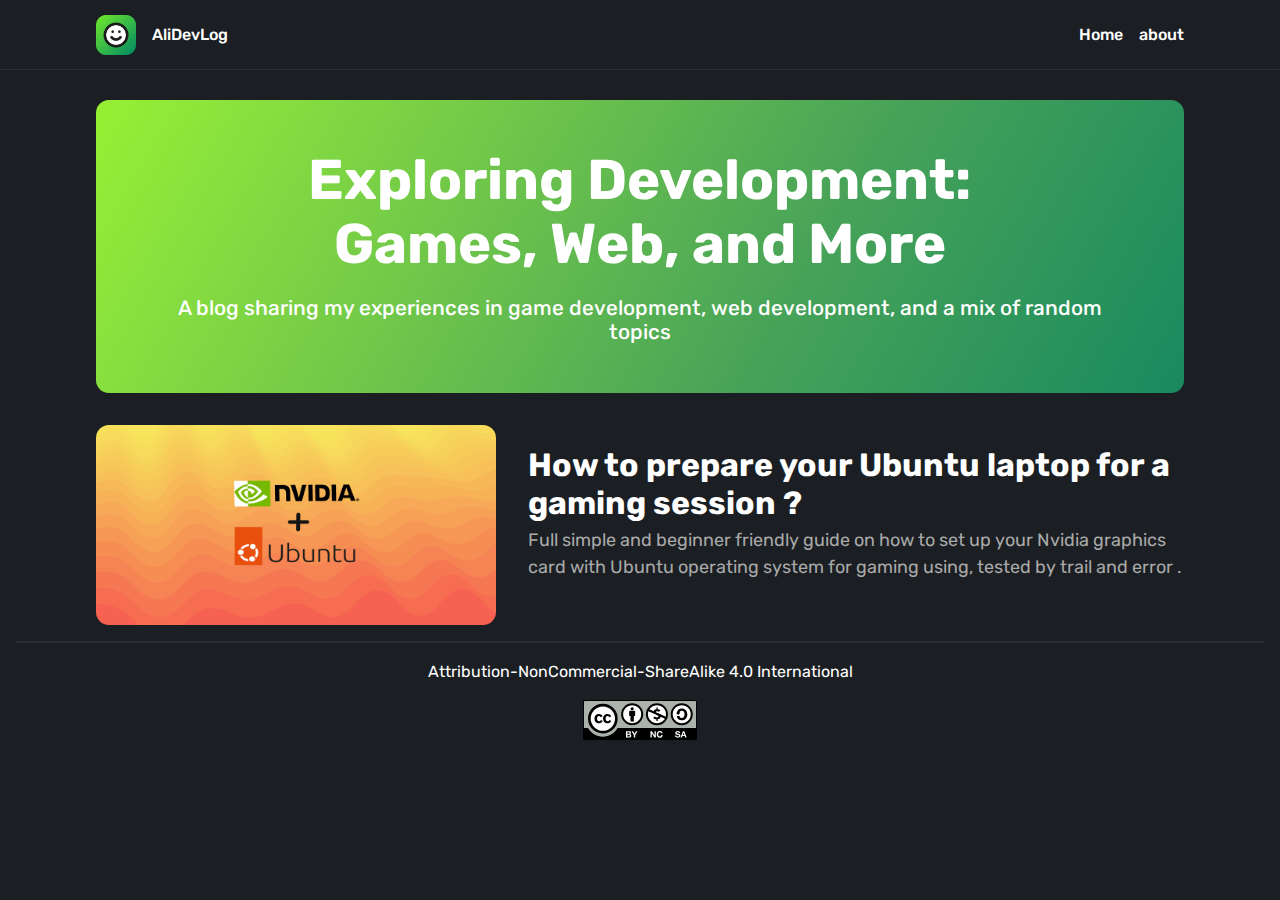
<file: index.html>
<!DOCTYPE html>
<html lang="en">

<head>
    <meta charset="UTF-8" name="type" />
    <meta name="viewport" content="width=device-width, initial-scale=1.0" />
    <!-- Primary Meta Tags -->
    <title>AliDevLog</title>
    <meta name="title" content="AliDevLog" />
    <meta name="description"
        content="A biweekly blog about my Journey learning game development on the side while diving into web development." />
    <link rel=" icon" href="assets/images/site_images/icon.png" type="image/png" />
    <link rel="stylesheet" href="assets/css/normalize-css/modern-normalize.css" />
    <link rel="stylesheet" href="assets/css/page_styles.css" />
    <!-- Font -->
    <link rel="preconnect" href="https://fonts.googleapis.com" />
    <link rel="preconnect" href="https://fonts.gstatic.com" crossorigin />
    <link
        href="https://fonts.googleapis.com/css2?family=Rubik:ital,wght@0,300;0,400;0,500;0,600;0,700;0,800;0,900;1,300;1,400;1,500;1,600;1,700;1,800;1,900&display=swap"
        rel="stylesheet" />
</head>

<body>
    <header>
        <nav>
            <div class="left-nav-side">
                <ul>
                    <li>
                        <a href="#">
                            <img src="assets/images/site_images/icon.png" alt="project birds logo" class="logo" />
                        </a>
                    </li>
                    <li>
                        <a href="#" class="minimal-anchors">AliDevLog</a>
                    </li>
                </ul>
            </div>
            <div class="right-nav-side">
                <ul>
                    <li>
                        <a href="index.html" class="minimal-anchors ">Home</a>
                    </li>
                    <li>
                        <a href="./pages/about.html" class="minimal-anchors ">about</a>
                    </li>
                </ul>
            </div>
        </nav>
        <!-- THis part is for the introduction title -->
        <div class="welcome-title">
            <h1>Exploring Development: Games, Web, and More</h1>
            <h2>A blog sharing my experiences in game development, web development, and a mix of random topics</h2>
        </div>


    </header>
    <main>
        <section class="text-content blog-posts">
            <a href="blogs/nvidiawithubuntu.html" class="minimal-anchors">
                <div class="blogPostCard">
                    <div class="blogPostBackground">
                        <img src="assets/images/blogsBG/firstpost.webp" alt="" class="blogThumbnail">
                    </div>
                    <div class="blogTitle">
                        <h1 style="margin-bottom: 0px !important; line-height: normal; font-size: xx-large;">
                            How to prepare your Ubuntu laptop for a gaming session ?
                        </h1>
                        <p style="color: darkgray; margin-top: 5px !important; line-height: 1.5; font-size: large;">
                            Full simple and beginner friendly guide on how to set up your Nvidia graphics card with
                            Ubuntu operating system for gaming using, tested by trail and error .
                        </p>
                    </div>
                </div>
            </a>
            <!-- <hr> -->
        </section>
    </main>
    <footer>

        <hr />
        <div class="legalStuff">
            <p>
                Attribution-NonCommercial-ShareAlike 4.0 International
            </p>
            <div>
                <a href="https://creativecommons.org/licenses/by-nc-sa/4.0/deed.en"><img
                        src="assets/images/site_images/by-nc-sa.svg" alt="cc-logo" /></a>
            </div>
        </div>
    </footer>
    <!-- Cloudflare Web Analytics -->
    <script defer src='https://static.cloudflareinsights.com/beacon.min.js'
        data-cf-beacon='{"token": "11ffea77b5d6463b91d93d06bc02c664"}'></script><!-- End Cloudflare Web Analytics -->
</body>

</html>
</file>
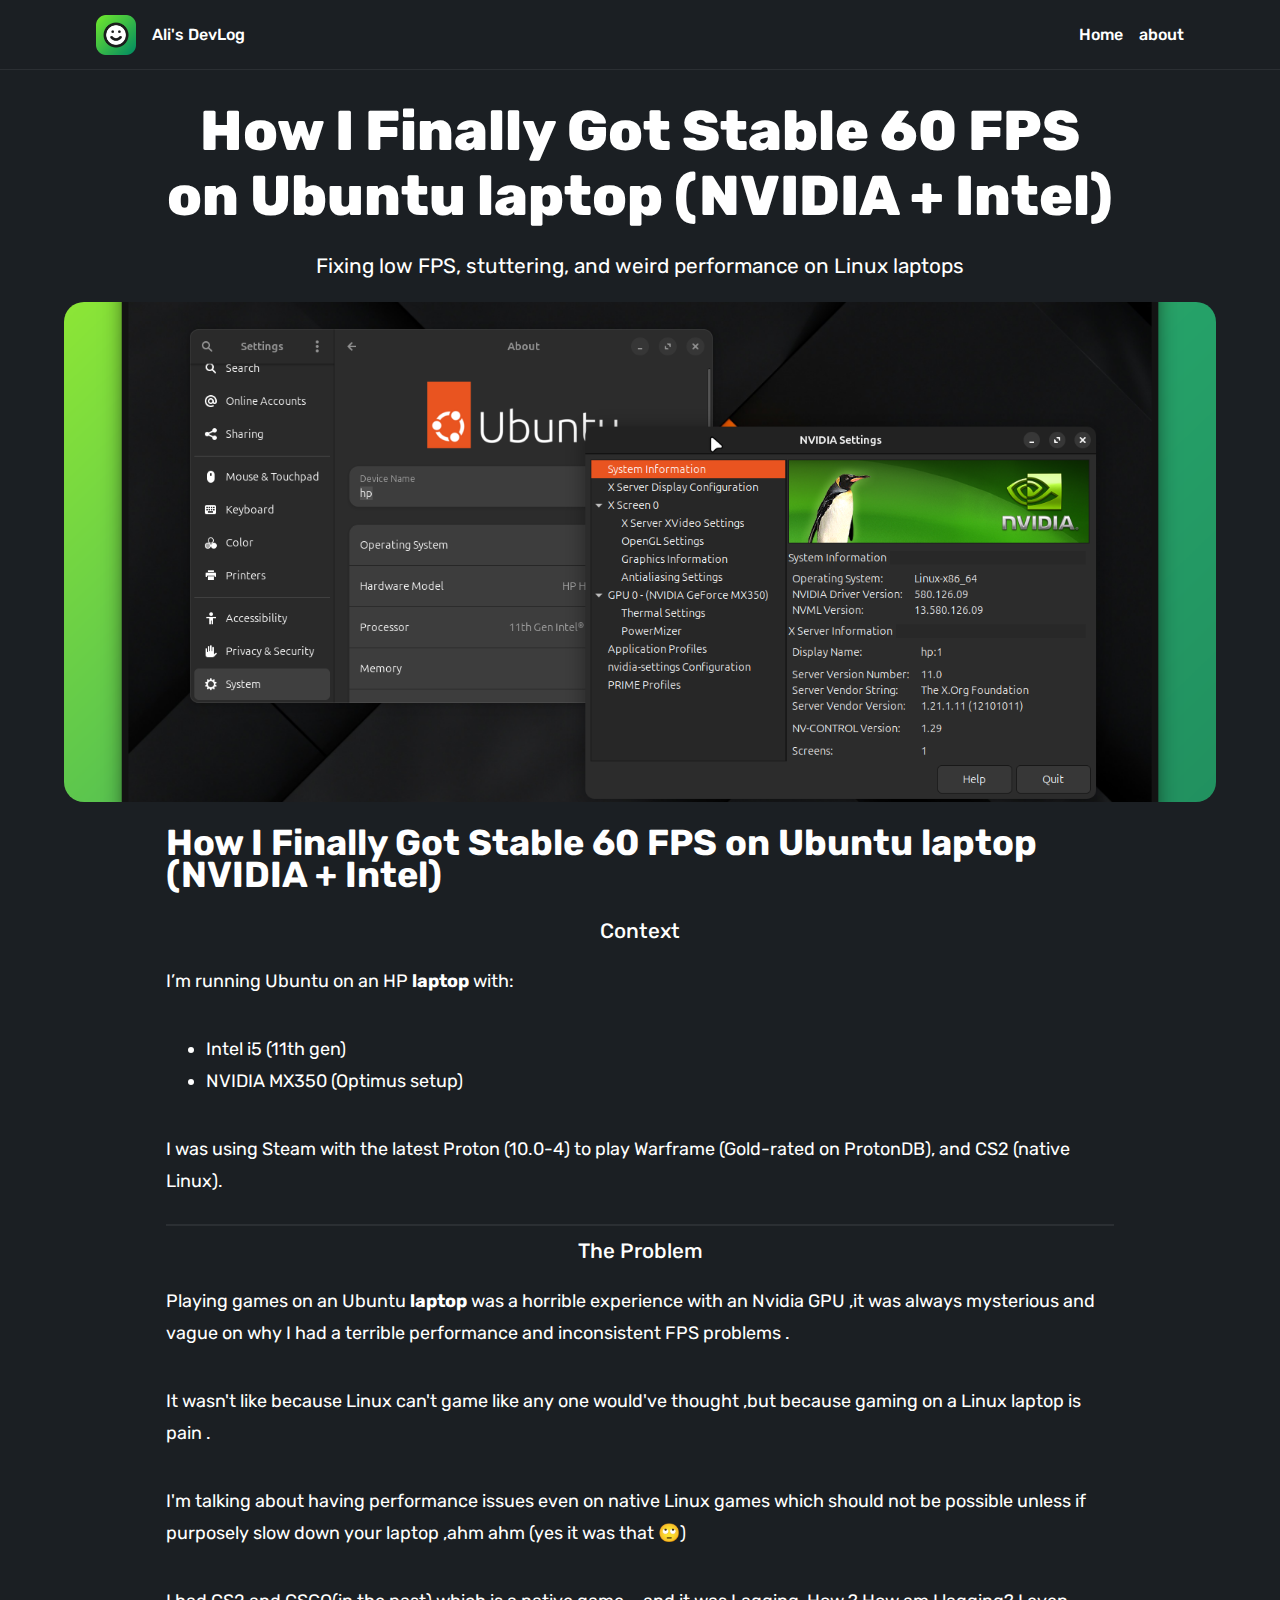
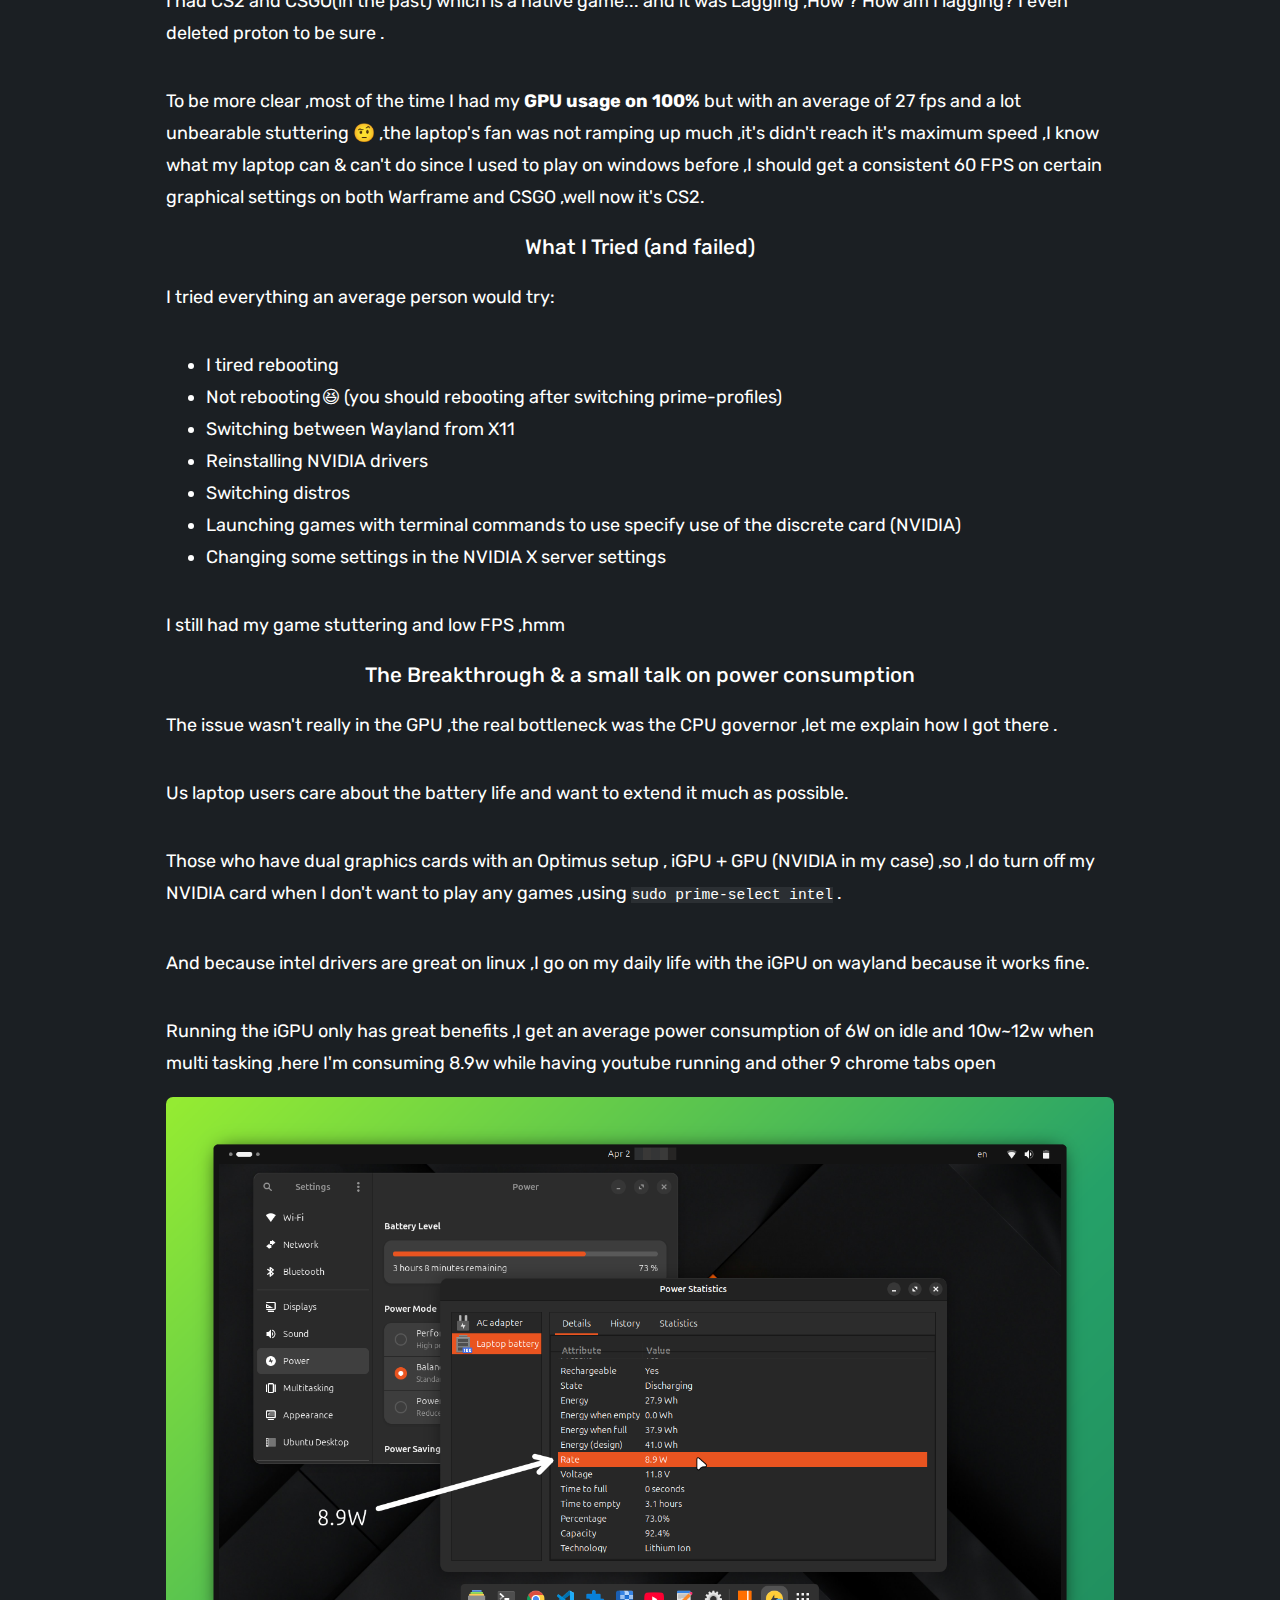
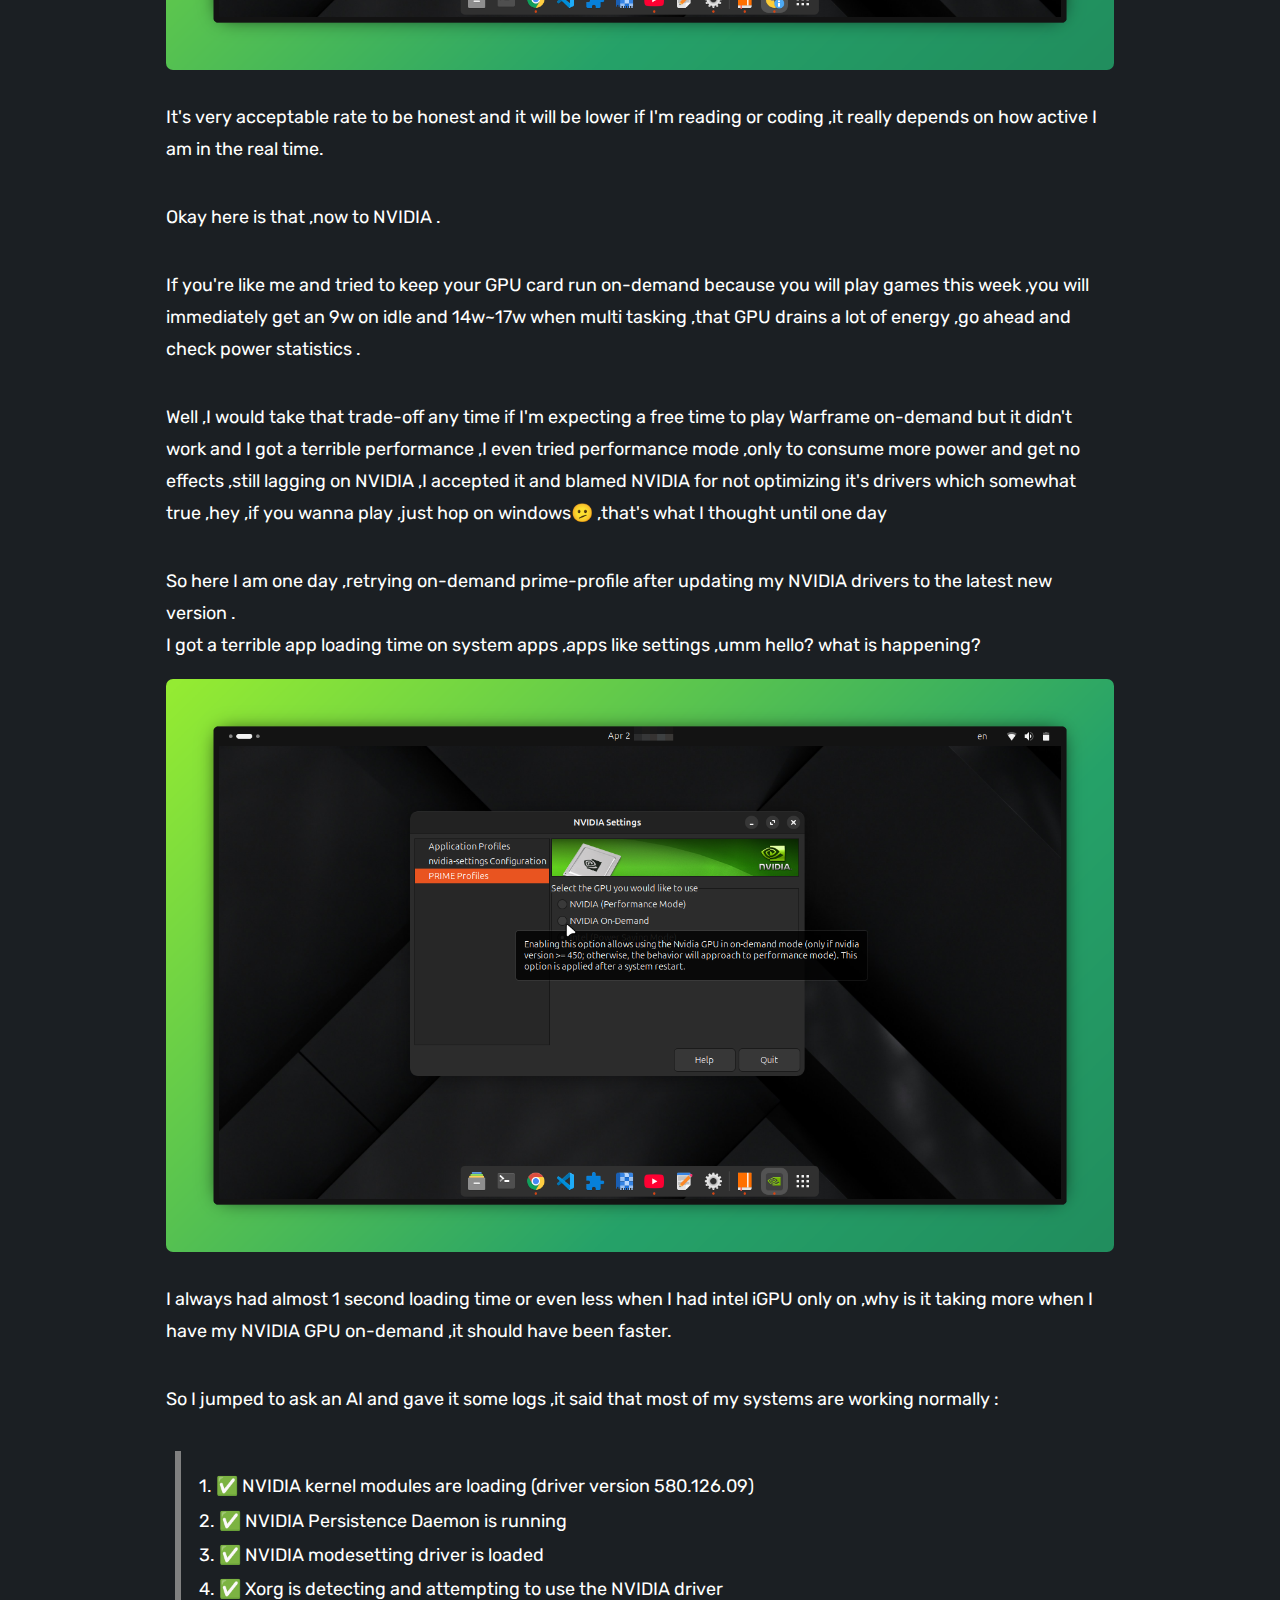
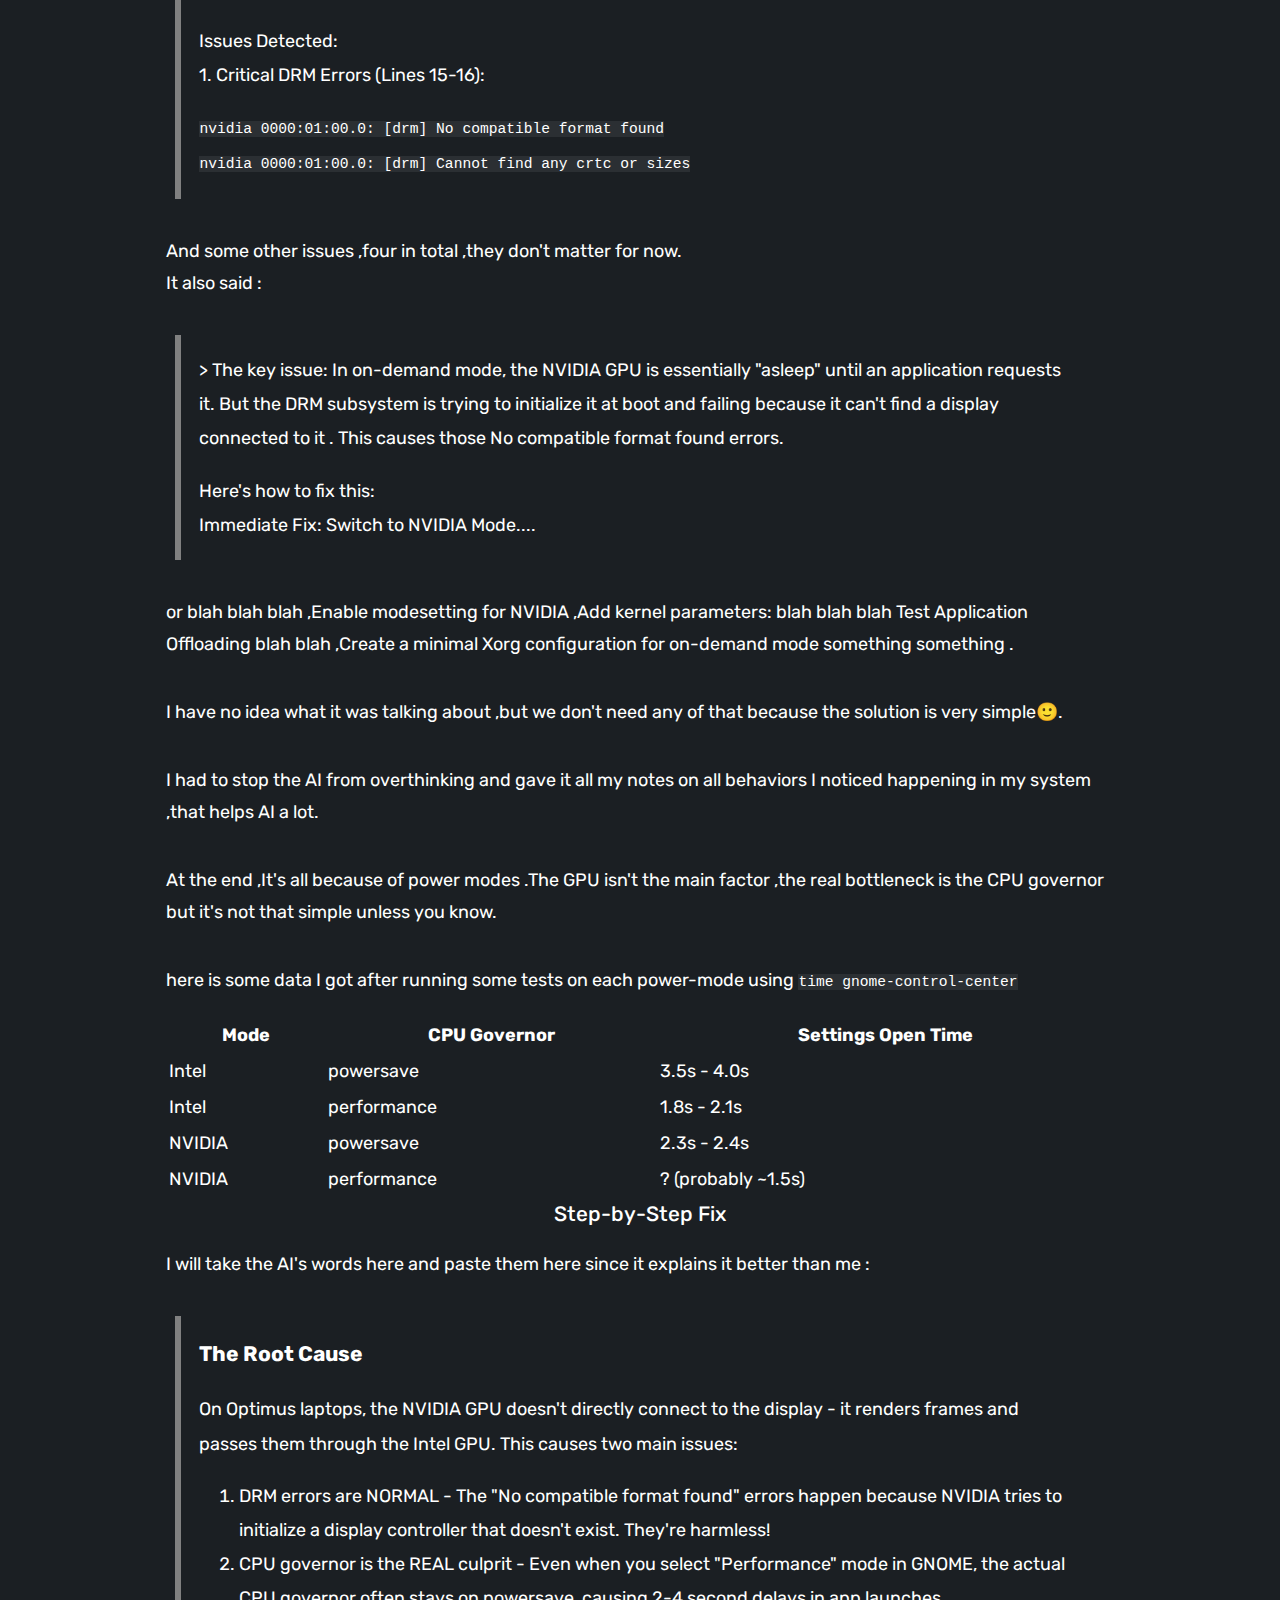
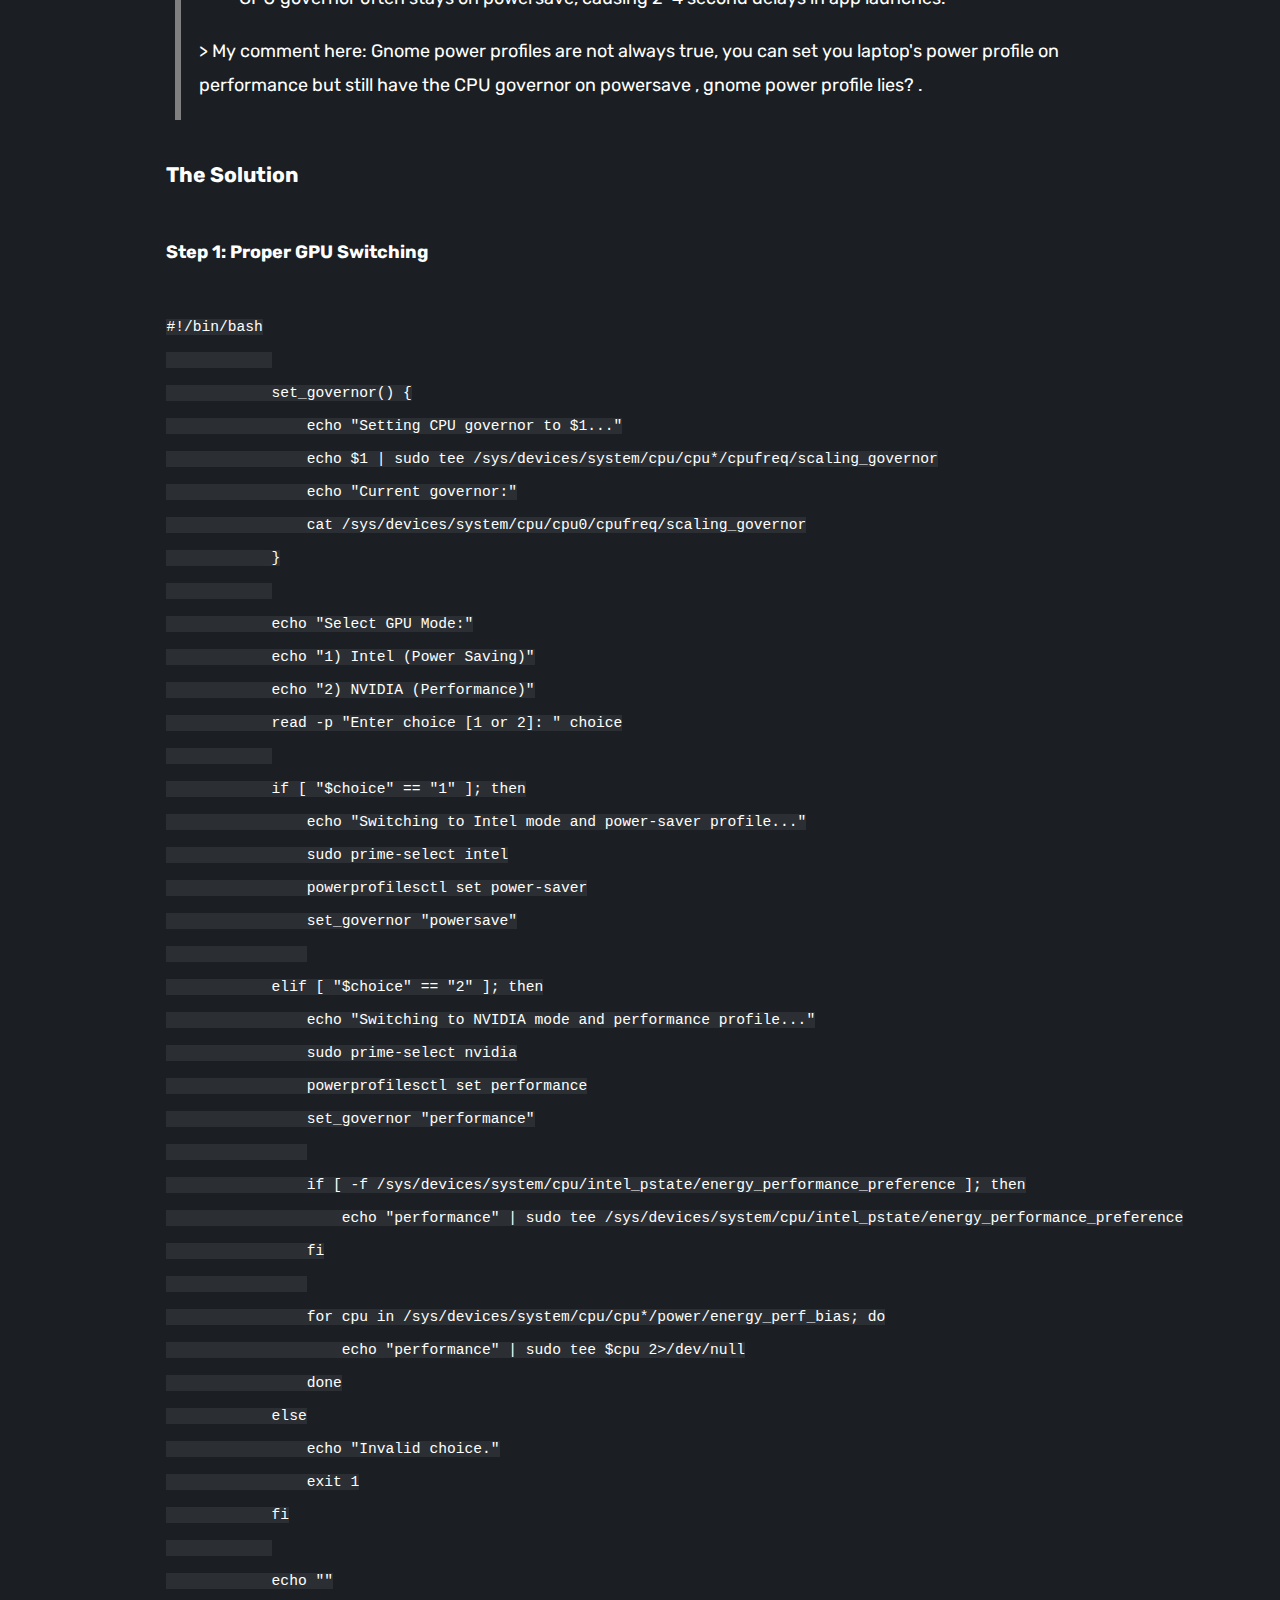
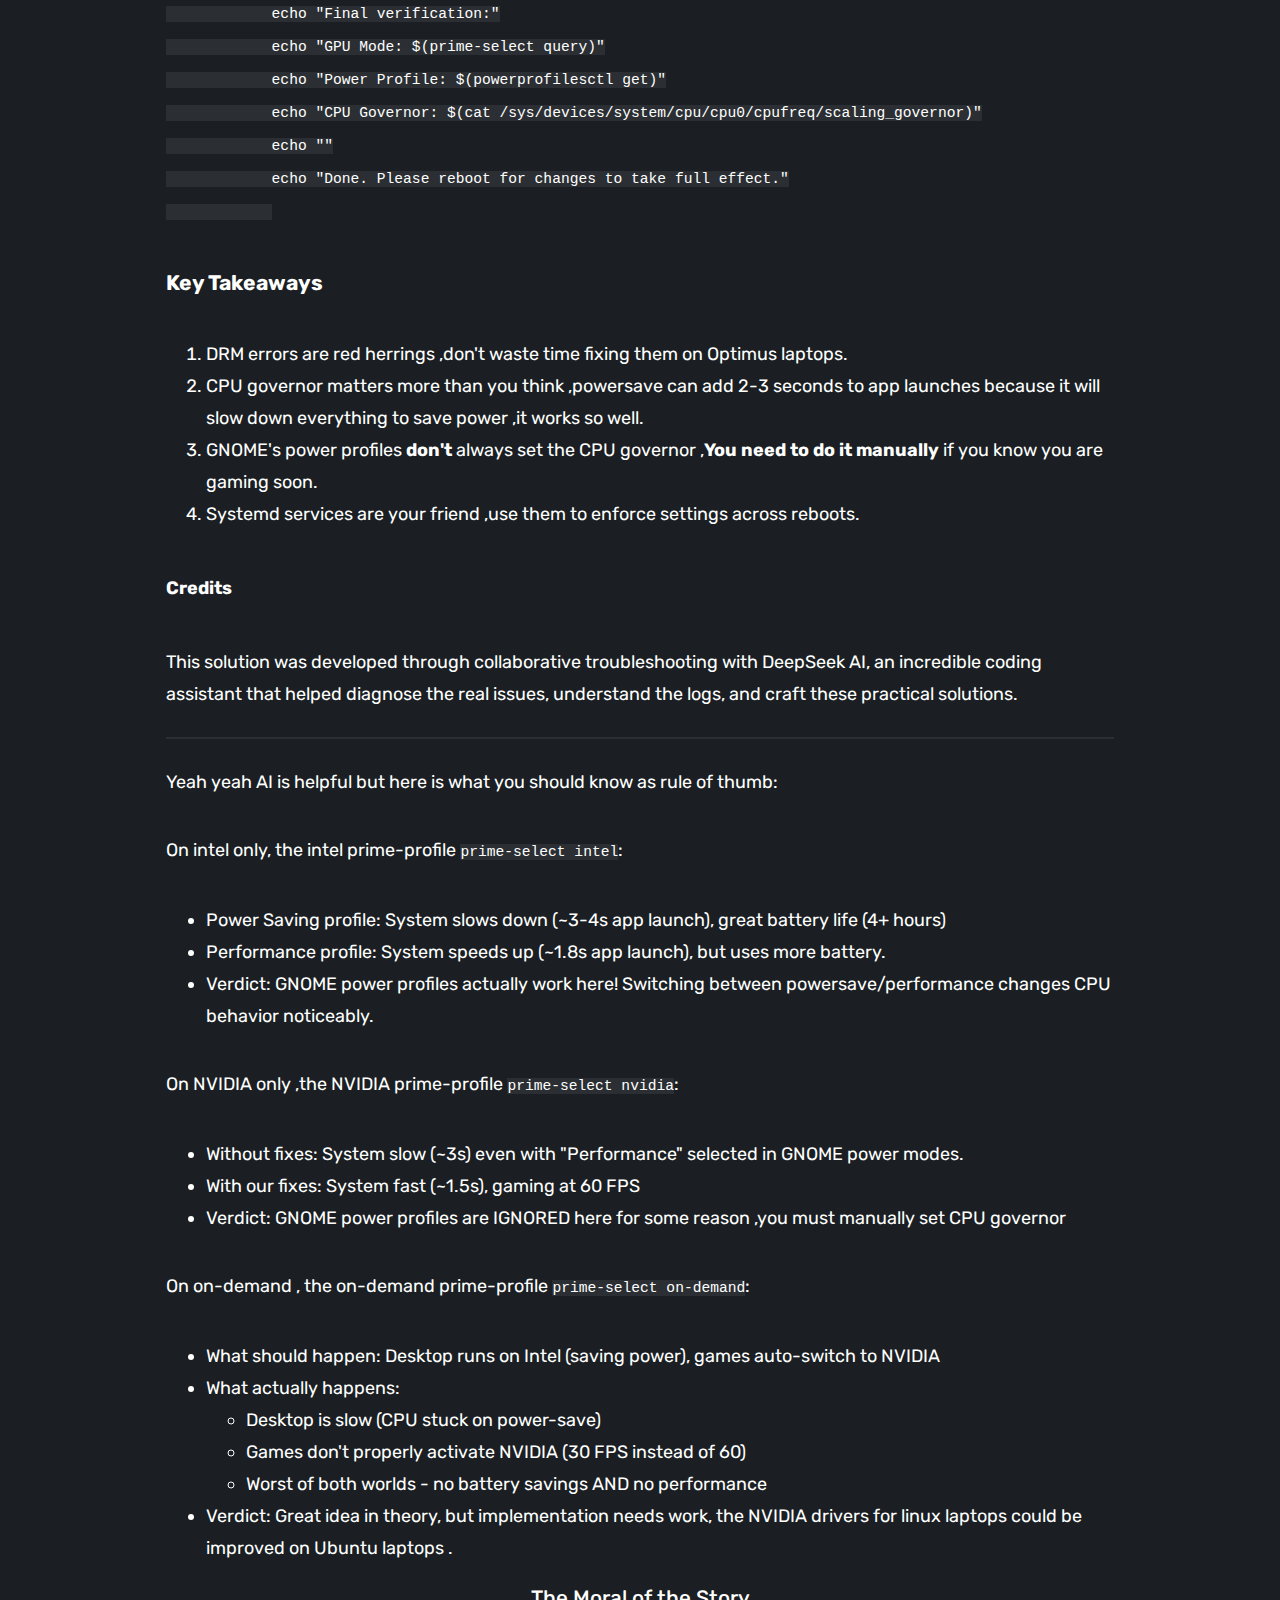
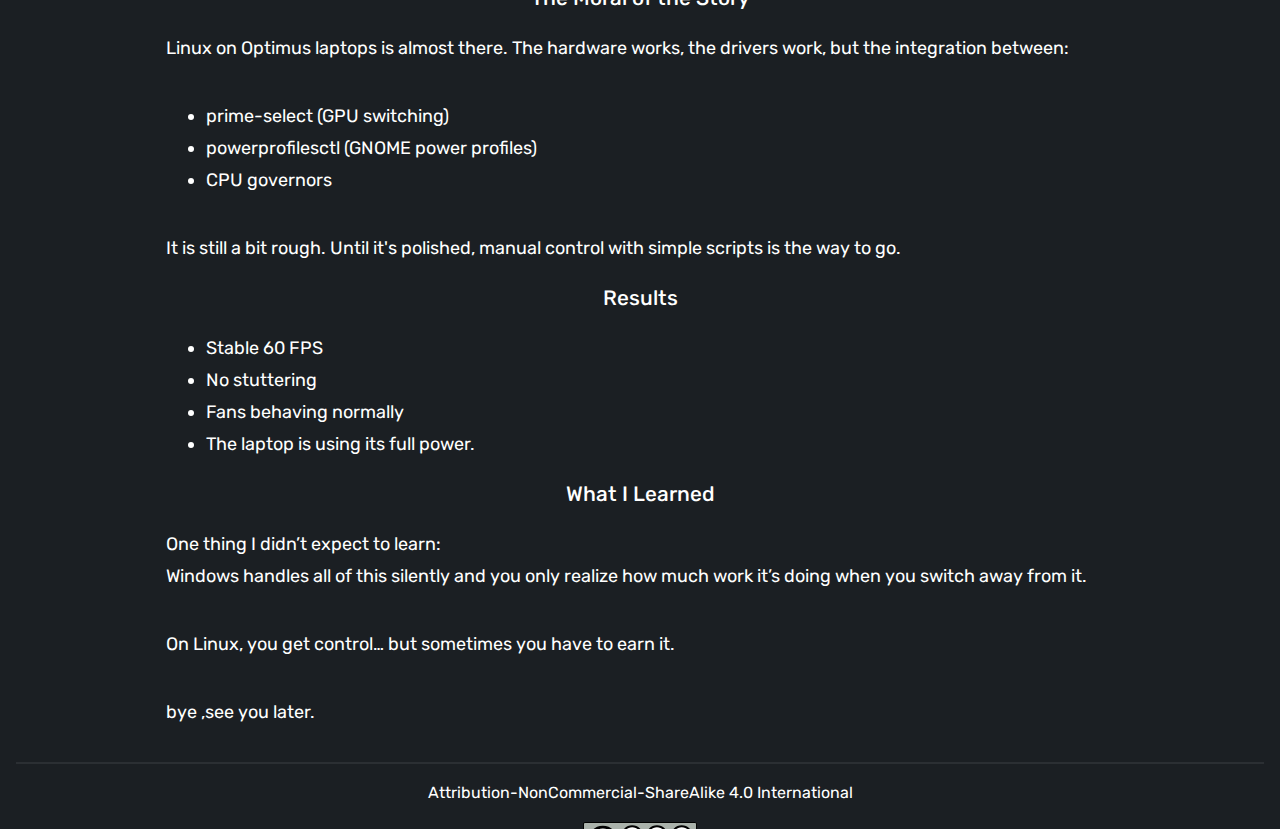
<file: blogs/Ubuntu&NVIDIA.html>
<!DOCTYPE html>
<html lang="en">

<head>
    <meta charset="UTF-8" name="type" />
    <meta name="viewport" content="width=device-width, initial-scale=1.0" />
    <!-- Primary Meta Tags -->
    <title>Ali's DevLog</title>
    <meta name="title" content="Ali's DevLog" />
    <meta name="theme-color" content="#6DB33F" />
    <meta name="description"
        content="A blog sharing my experiences in game development, web development, and a mix of random topics" />
    <link rel=" icon" href="../assets/images/site_images/icon.png" type="image/png" />
    <link rel="stylesheet" href="../assets/css/normalize-css/modern-normalize.css" />
    <link rel="stylesheet" href="../assets/css/page_styles.css" />
    <!-- Font -->
    <link rel="preconnect" href="https://fonts.googleapis.com" />
    <link rel="preconnect" href="https://fonts.gstatic.com" crossorigin />
    <link
        href="https://fonts.googleapis.com/css2?family=Rubik:ital,wght@0,300;0,400;0,500;0,600;0,700;0,800;0,900;1,300;1,400;1,500;1,600;1,700;1,800;1,900&display=swap"
        rel="stylesheet" />
</head>

<body>
    <header>
        <nav>
            <div class="left-nav-side">
                <ul>
                    <li>
                        <a href="../index.html">
                            <img src="../assets/images/site_images/icon.png" alt="Ali's DevLog site logo"
                                class="logo" />
                        </a>
                    </li>
                    <li>
                        <a href="../index.html" class="minimal-anchors">Ali's DevLog</a>
                    </li>
                </ul>
            </div>
            <div class="right-nav-side">
                <ul>
                    <li>
                        <a href="../index.html" class="minimal-anchors ">Home</a>
                    </li>
                    <li>
                        <a href="../pages/about.html" class="minimal-anchors ">about</a>
                    </li>

                </ul>
            </div>
        </nav>
        <!-- THis part is for the introduction title -->
        <div class="blog-title-container">
            <h1 class="title">How I Finally Got Stable 60 FPS on Ubuntu laptop (NVIDIA + Intel)</h1>
            <h2 class="subTitle">Fixing low FPS, stuttering, and weird performance on Linux laptops</h2>
            <div class="blogPostWallpaper blog-bg blog-cover-img"
                style="background-image: url(../assets/images/blogsBG/ubuntu-nvidia.png);">
                <!-- <img src="../assets/Icons-and-backgrounds/gear.svg" alt="" class="fit-logo"> -->
            </div>
        </div>
    </header>
    <main>
        <article>
            <h1>How I Finally Got Stable 60 FPS on Ubuntu laptop (NVIDIA + Intel)</h1>

            <h2>Context</h2>
            <p>I’m running Ubuntu on an HP <strong>laptop</strong> with:</p>
            <ul>
                <li>Intel i5 (11th gen)</li>
                <li>NVIDIA MX350 (Optimus setup)</li>
            </ul>

            <p>I was using Steam with the latest Proton (10.0-4) to play Warframe (Gold-rated on ProtonDB), and CS2
                (native Linux).
            </p>

            <hr>

            <h2>The Problem</h2>
            <p>Playing games on an Ubuntu <strong>laptop</strong> was a horrible experience with an Nvidia GPU ,it was
                always
                mysterious and vague on why I had a terrible performance and inconsistent FPS problems .</p>

            <p>It wasn't like because Linux can't game like any one would've thought ,but because gaming on a Linux
                laptop is pain .
            </p>

            <p>I'm talking about having performance issues even on native Linux games which should not be possible
                unless if
                purposely slow down your laptop ,ahm ahm (yes it was that 🙄)</p>

            <p>I had CS2 and CSGO(in the past) which is a native game... and it was Lagging ,How ? How am I lagging? I
                even deleted
                proton to be sure .</p>

            <p>To be more clear ,most of the time I had my <strong>GPU usage on 100%</strong> but with an average of 27
                fps and a
                lot unbearable stuttering 🤨 ,the laptop's fan was not ramping up much ,it's didn't reach it's maximum
                speed ,I know
                what my laptop can &amp; can't do since I used to play on windows before ,I should get a consistent 60
                FPS on
                certain graphical settings on both Warframe and CSGO ,well now it's CS2.</p>

            <h2>What I Tried (and failed)</h2>
            <p>I tried everything an average person would try:</p>
            <ul>
                <li>I tired rebooting</li>
                <li>Not rebooting😆 (you should rebooting after switching prime-profiles)</li>
                <li>Switching between Wayland from X11</li>
                <li>Reinstalling NVIDIA drivers</li>
                <li>Switching distros</li>
                <li>Launching games with terminal commands to use specify use of the discrete card (NVIDIA)</li>
                <li>Changing some settings in the NVIDIA X server settings</li>
            </ul>

            <p>I still had my game stuttering and low FPS ,hmm</p>

            <h2>The Breakthrough &amp; a small talk on power consumption</h2>
            <p>The issue wasn't really in the GPU ,the real bottleneck was the CPU governor ,let me explain how I got
                there .</p>

            <p>Us laptop users care about the battery life and want to extend it much as possible.</p>

            <p>Those who have dual graphics cards with an Optimus setup , iGPU + GPU (NVIDIA in my case) ,so ,I do turn
                off my
                NVIDIA card when I don't want to play any games ,using <code>sudo prime-select intel</code> .</p>

            <p>And because intel drivers are great on linux ,I go on my daily life with the iGPU on wayland because it
                works fine.
            </p>

            <p>Running the iGPU only has great benefits ,I get an average power consumption of 6W on idle and 10w~12w
                when multi
                tasking ,here I'm consuming 8.9w while having youtube running and other 9 chrome tabs open</p>

            <img src="../assets/images/blogsBG/power-consumption.png" alt="power consumption rate">

            <p>It's very acceptable rate to be honest and it will be lower if I'm reading or coding ,it really depends
                on how active
                I am in the real time.</p>

            <p>Okay here is that ,now to NVIDIA .</p>

            <p>If you're like me and tried to keep your GPU card run on-demand because you will play games this week
                ,you will
                immediately get an 9w on idle and 14w~17w when multi tasking ,that GPU drains a lot of energy ,go ahead
                and check
                power statistics .</p>

            <p>Well ,I would take that trade-off any time if I'm expecting a free time to play Warframe on-demand but it
                didn't work
                and I got a terrible performance ,I even tried performance mode ,only to consume more power and get no
                effects
                ,still lagging on NVIDIA ,I accepted it and blamed NVIDIA for not optimizing it's drivers which somewhat
                true ,hey
                ,if you wanna play ,just hop on windows🫤 ,that's what I thought until one day</p>

            <p>So here I am one day ,retrying on-demand prime-profile after updating my NVIDIA drivers to the latest new
                version
                .<br>
                I got a terrible app loading time on system apps ,apps like settings ,umm hello? what is happening?</p>
            <img src="../assets/images/blogsBG/on-demand.png" alt="on-demand mode on nvidia">

            <p>I always had almost 1 second loading time or even less when I had intel iGPU only on ,why is it taking
                more when I
                have my NVIDIA GPU on-demand ,it should have been faster.</p>

            <p>So I jumped to ask an AI and gave it some logs ,it said that most of my systems are working normally :
            </p>

            <blockquote>
                <p>1. ✅ NVIDIA kernel modules are loading (driver version 580.126.09)<br>
                    2. ✅ NVIDIA Persistence Daemon is running<br>
                    3. ✅ NVIDIA modesetting driver is loaded<br>
                    4. ✅ Xorg is detecting and attempting to use the NVIDIA driver</p>

                <p>Issues Detected:<br>
                    1. Critical DRM Errors (Lines 15-16):</p>

                <pre><code>nvidia 0000:01:00.0: [drm] No compatible format found
nvidia 0000:01:00.0: [drm] Cannot find any crtc or sizes</code></pre>
            </blockquote>

            <p>And some other issues ,four in total ,they don't matter for now.<br>
                It also said :</p>

            <blockquote>
                <p>&gt; The key issue: In on-demand mode, the NVIDIA GPU is essentially "asleep" until an application
                    requests it.
                    But the DRM subsystem is trying to initialize it at boot and failing because it can't find a display
                    connected
                    to it . This causes those No compatible format found errors.</p>

                <p>Here's how to fix this:<br>
                    Immediate Fix: Switch to NVIDIA Mode....</p>
            </blockquote>

            <p>or blah blah blah ,Enable modesetting for NVIDIA ,Add kernel parameters: blah blah blah Test Application
                Offloading
                blah blah ,Create a minimal Xorg configuration for on-demand mode something something .</p>

            <p>I have no idea what it was talking about ,but we don't need any of that because the solution is very
                simple🙂.</p>

            <p>I had to stop the AI from overthinking and gave it all my notes on all behaviors I noticed happening in
                my system
                ,that helps AI a lot.</p>

            <p>At the end ,It's all because of power modes .The GPU isn't the main factor ,the real bottleneck is the
                CPU governor
                but it's not that simple unless you know.</p>

            <p>here is some data I got after running some tests on each power-mode using
                <code>time gnome-control-center</code>
            </p>

            <table>
                <thead>
                    <tr>
                        <th>Mode</th>
                        <th>CPU Governor</th>
                        <th>Settings Open Time</th>
                    </tr>
                </thead>
                <tbody>
                    <tr>
                        <td>Intel</td>
                        <td>powersave</td>
                        <td>3.5s - 4.0s</td>
                    </tr>
                    <tr>
                        <td>Intel</td>
                        <td>performance</td>
                        <td>1.8s - 2.1s</td>
                    </tr>
                    <tr>
                        <td>NVIDIA</td>
                        <td>powersave</td>
                        <td>2.3s - 2.4s</td>
                    </tr>
                    <tr>
                        <td>NVIDIA</td>
                        <td>performance</td>
                        <td>? (probably ~1.5s)</td>
                    </tr>
                </tbody>
            </table>

            <h2>Step-by-Step Fix</h2>
            <p>I will take the AI's words here and paste them here since it explains it better than me :</p>

            <blockquote>
                <h3>The Root Cause</h3>
                <p>On Optimus laptops, the NVIDIA GPU doesn't directly connect to the display - it renders frames and
                    passes them
                    through the Intel GPU. This causes two main issues:</p>

                <ol>
                    <li>DRM errors are NORMAL - The "No compatible format found" errors happen because NVIDIA tries to
                        initialize a
                        display controller that doesn't exist. They're harmless!</li>
                    <li>CPU governor is the REAL culprit - Even when you select "Performance" mode in GNOME, the actual
                        CPU governor
                        often stays on powersave, causing 2-4 second delays in app launches.</li>
                </ol>

                <p>&gt; My comment here: Gnome power profiles are not always true, you can set you laptop's power
                    profile on
                    performance but still have the CPU governor on powersave , gnome power profile lies? .</p>
            </blockquote>

            <h3>The Solution</h3>

            <h4>Step 1: Proper GPU Switching</h4>
            <pre><code>#!/bin/bash
            
            set_governor() {
                echo "Setting CPU governor to $1..."
                echo $1 | sudo tee /sys/devices/system/cpu/cpu*/cpufreq/scaling_governor
                echo "Current governor:"
                cat /sys/devices/system/cpu/cpu0/cpufreq/scaling_governor
            }
            
            echo "Select GPU Mode:"
            echo "1) Intel (Power Saving)"
            echo "2) NVIDIA (Performance)"
            read -p "Enter choice [1 or 2]: " choice
            
            if [ "$choice" == "1" ]; then
                echo "Switching to Intel mode and power-saver profile..."
                sudo prime-select intel
                powerprofilesctl set power-saver
                set_governor "powersave"
                
            elif [ "$choice" == "2" ]; then
                echo "Switching to NVIDIA mode and performance profile..."
                sudo prime-select nvidia
                powerprofilesctl set performance
                set_governor "performance"
                
                if [ -f /sys/devices/system/cpu/intel_pstate/energy_performance_preference ]; then
                    echo "performance" | sudo tee /sys/devices/system/cpu/intel_pstate/energy_performance_preference
                fi
                
                for cpu in /sys/devices/system/cpu/cpu*/power/energy_perf_bias; do
                    echo "performance" | sudo tee $cpu 2>/dev/null
                done
            else
                echo "Invalid choice."
                exit 1
            fi
            
            echo ""
            echo "Final verification:"
            echo "GPU Mode: $(prime-select query)"
            echo "Power Profile: $(powerprofilesctl get)"
            echo "CPU Governor: $(cat /sys/devices/system/cpu/cpu0/cpufreq/scaling_governor)"
            echo ""
            echo "Done. Please reboot for changes to take full effect."
            </code></pre>

            <h3>Key Takeaways</h3>
            <ol>
                <li>DRM errors are red herrings ,don't waste time fixing them on Optimus laptops.</li>
                <li>CPU governor matters more than you think ,powersave can add 2-3 seconds to app launches because it
                    will slow
                    down everything to save power ,it works so well.</li>
                <li>GNOME's power profiles <strong>don't</strong> always set the CPU governor ,<strong>You need to do it
                        manually</strong> if you know you are gaming soon.</li>
                <li>Systemd services are your friend ,use them to enforce settings across reboots.</li>
            </ol>

            <h4>Credits</h4>
            <p>This solution was developed through collaborative troubleshooting with DeepSeek AI, an incredible coding
                assistant
                that helped diagnose the real issues, understand the logs, and craft these practical solutions.</p>

            <hr>

            <p>Yeah yeah AI is helpful but here is what you should know as rule of thumb:</p>

            <p>On intel only, the intel prime-profile <code>prime-select intel</code>:</p>
            <ul>
                <li>Power Saving profile: System slows down (~3-4s app launch), great battery life (4+ hours)</li>
                <li>Performance profile: System speeds up (~1.8s app launch), but uses more battery.</li>
                <li>Verdict: GNOME power profiles actually work here! Switching between powersave/performance changes
                    CPU behavior
                    noticeably.</li>
            </ul>

            <p>On NVIDIA only ,the NVIDIA prime-profile <code>prime-select nvidia</code>:</p>
            <ul>
                <li>Without fixes: System slow (~3s) even with "Performance" selected in GNOME power modes.</li>
                <li>With our fixes: System fast (~1.5s), gaming at 60 FPS</li>
                <li>Verdict: GNOME power profiles are IGNORED here for some reason ,you must manually set CPU governor
                </li>
            </ul>

            <p>On on-demand , the on-demand prime-profile <code>prime-select on-demand</code>:</p>
            <ul>
                <li>What should happen: Desktop runs on Intel (saving power), games auto-switch to NVIDIA</li>
                <li>What actually happens:
                    <ul>
                        <li>Desktop is slow (CPU stuck on power-save)</li>
                        <li>Games don't properly activate NVIDIA (30 FPS instead of 60)</li>
                        <li>Worst of both worlds - no battery savings AND no performance</li>
                    </ul>
                </li>
                <li>Verdict: Great idea in theory, but implementation needs work, the NVIDIA drivers for linux laptops
                    could be
                    improved on Ubuntu laptops .</li>
            </ul>

            <h2>The Moral of the Story</h2>
            <p>Linux on Optimus laptops is almost there. The hardware works, the drivers work, but the integration
                between:</p>
            <ul>
                <li>prime-select (GPU switching)</li>
                <li>powerprofilesctl (GNOME power profiles)</li>
                <li>CPU governors</li>
            </ul>
            <p>It is still a bit rough. Until it's polished, manual control with simple scripts is the way to go.</p>

            <h2>Results</h2>
            <ul>
                <li>Stable 60 FPS</li>
                <li>No stuttering</li>
                <li>Fans behaving normally</li>
                <li>The laptop is using its full power.</li>
            </ul>

            <h2>What I Learned</h2>
            <p>One thing I didn’t expect to learn:<br>
                Windows handles all of this silently and you only realize how much work it’s doing when you switch away
                from it.</p>

            <p>On Linux, you get control… but sometimes you have to earn it.</p>

            <p>bye ,see you later.</p>
            <script src="https://giscus.app/client.js" data-repo="Ali-Al-Khuwaja/AliDevLog" data-repo-id="R_kgDON2vgDA"
                data-category="General" data-category-id="DIC_kwDON2vgDM4ComHp" data-mapping="pathname" data-strict="0"
                data-reactions-enabled="1" data-emit-metadata="0" data-input-position="bottom" data-theme="dark"
                data-lang="en" crossorigin="anonymous" async>
                </script>
        </article>

    </main>
    <footer>

        <hr />
        <div class="legalStuff">
            <p>
                Attribution-NonCommercial-ShareAlike 4.0 International
            </p>
            <div>
                <a href="https://creativecommons.org/licenses/by-nc-sa/4.0/deed.en"><img
                        src="../assets/images/site_images/by-nc-sa.svg"
                        alt="Creative Commons Attribution-NonCommercial-ShareAlike 4.0 International License logo" /></a>
            </div>
        </div>
    </footer>
    <!-- Cloudflare Web Analytics -->
    <script defer src='https://static.cloudflareinsights.com/beacon.min.js'
        data-cf-beacon='{"token": "11ffea77b5d6463b91d93d06bc02c664"}'></script><!-- End Cloudflare Web Analytics -->
</body>

</html>
</file>
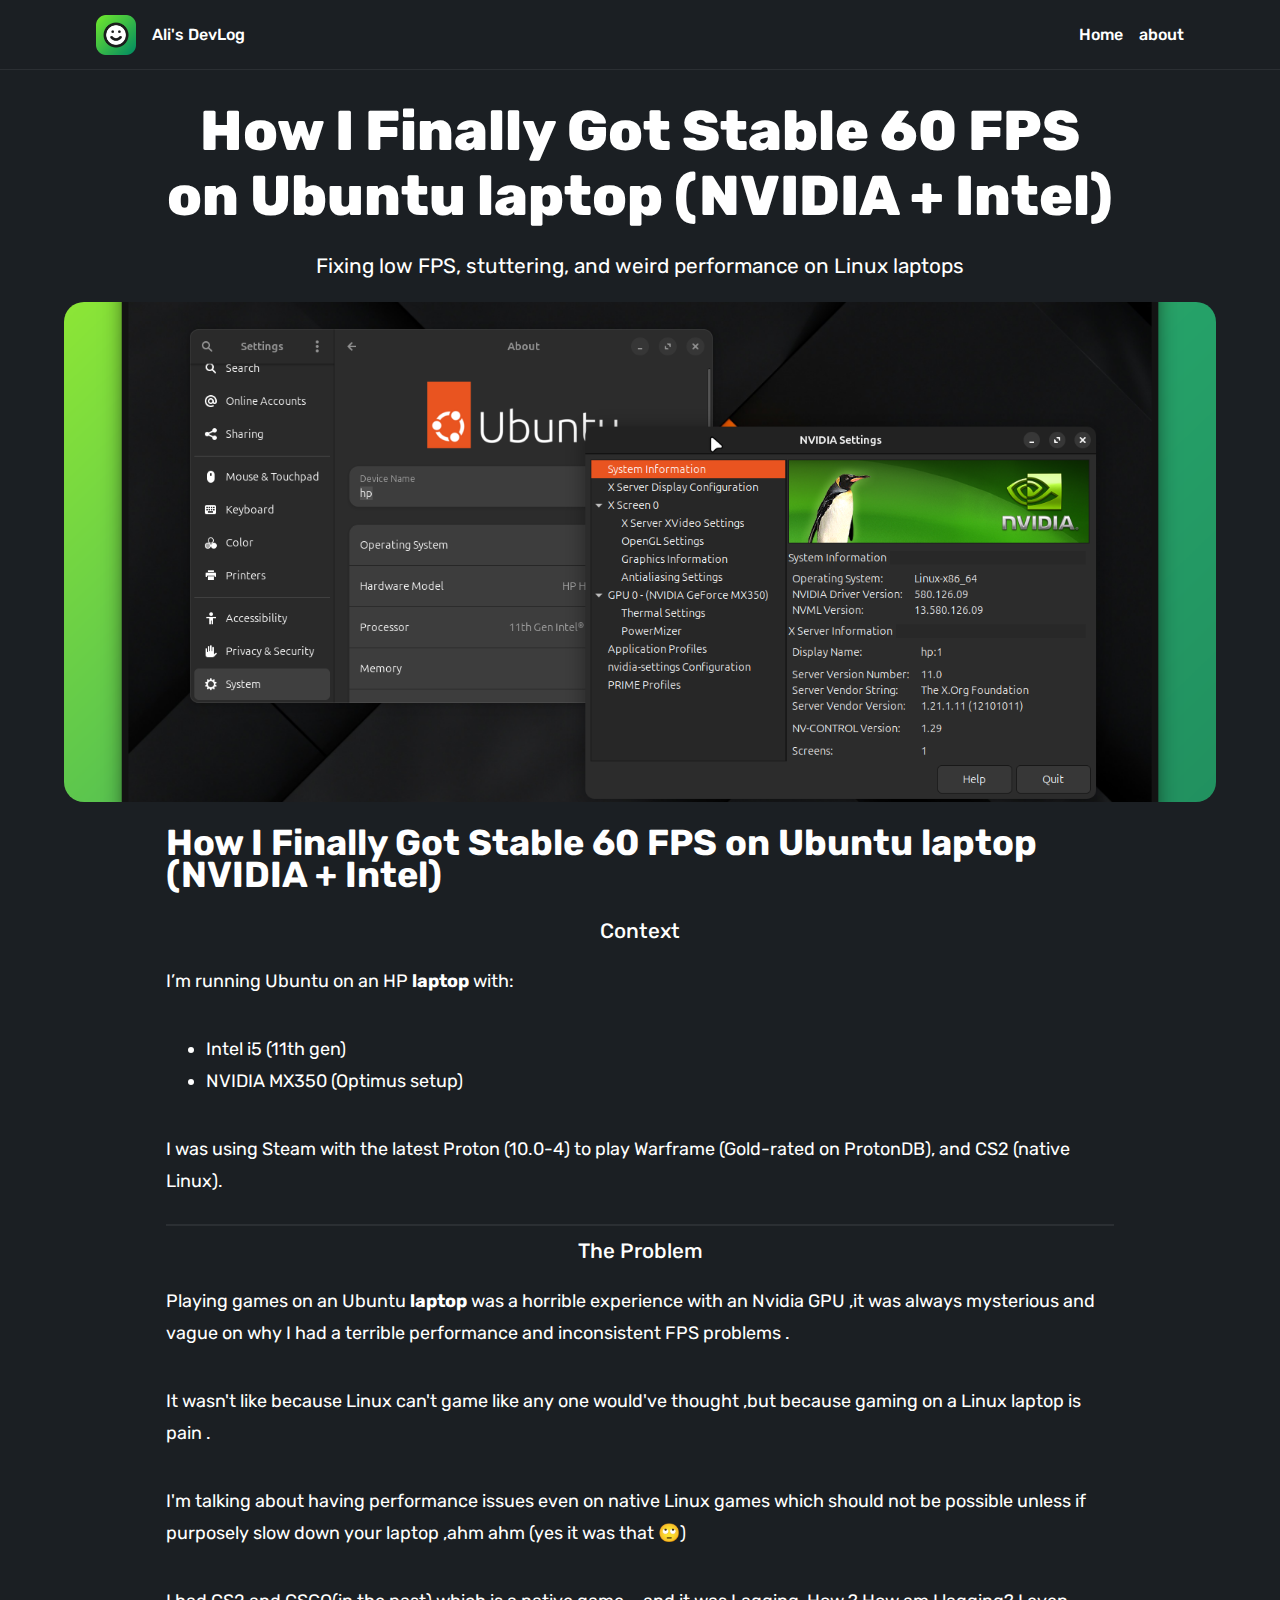
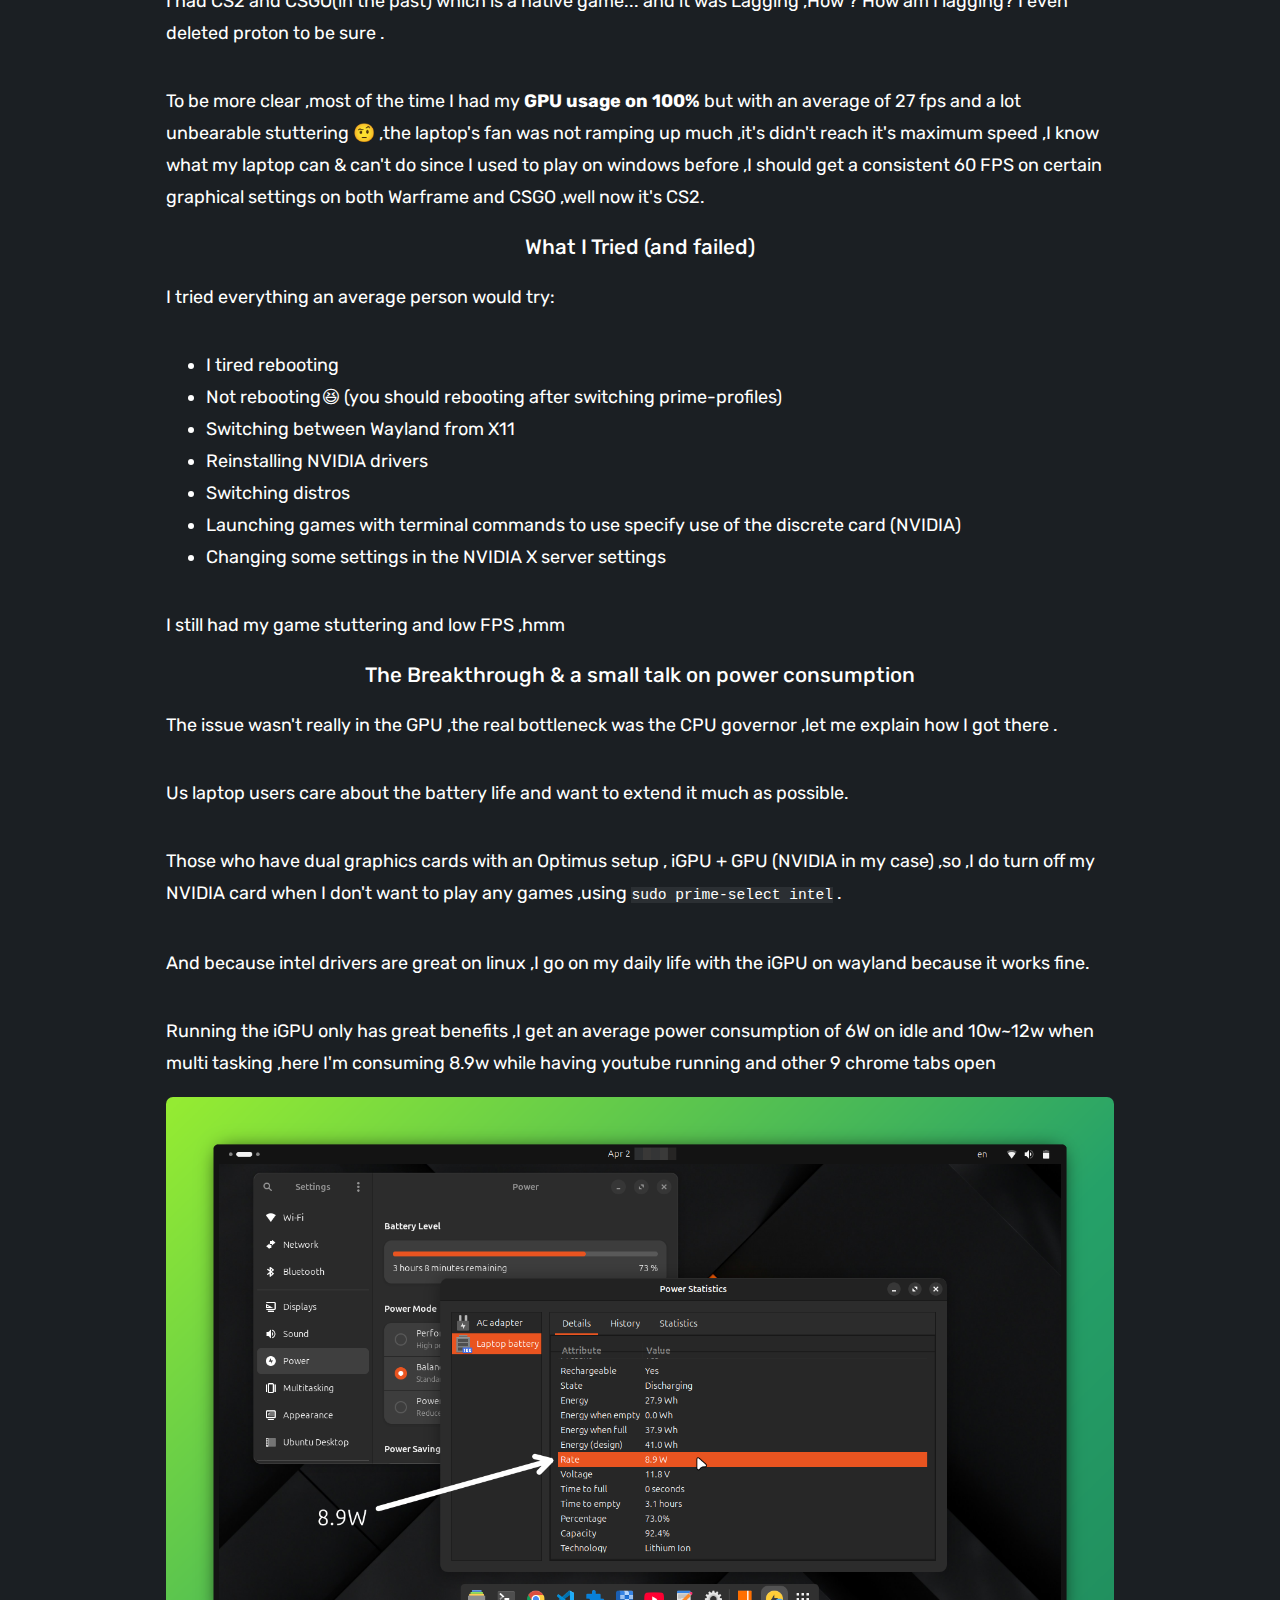
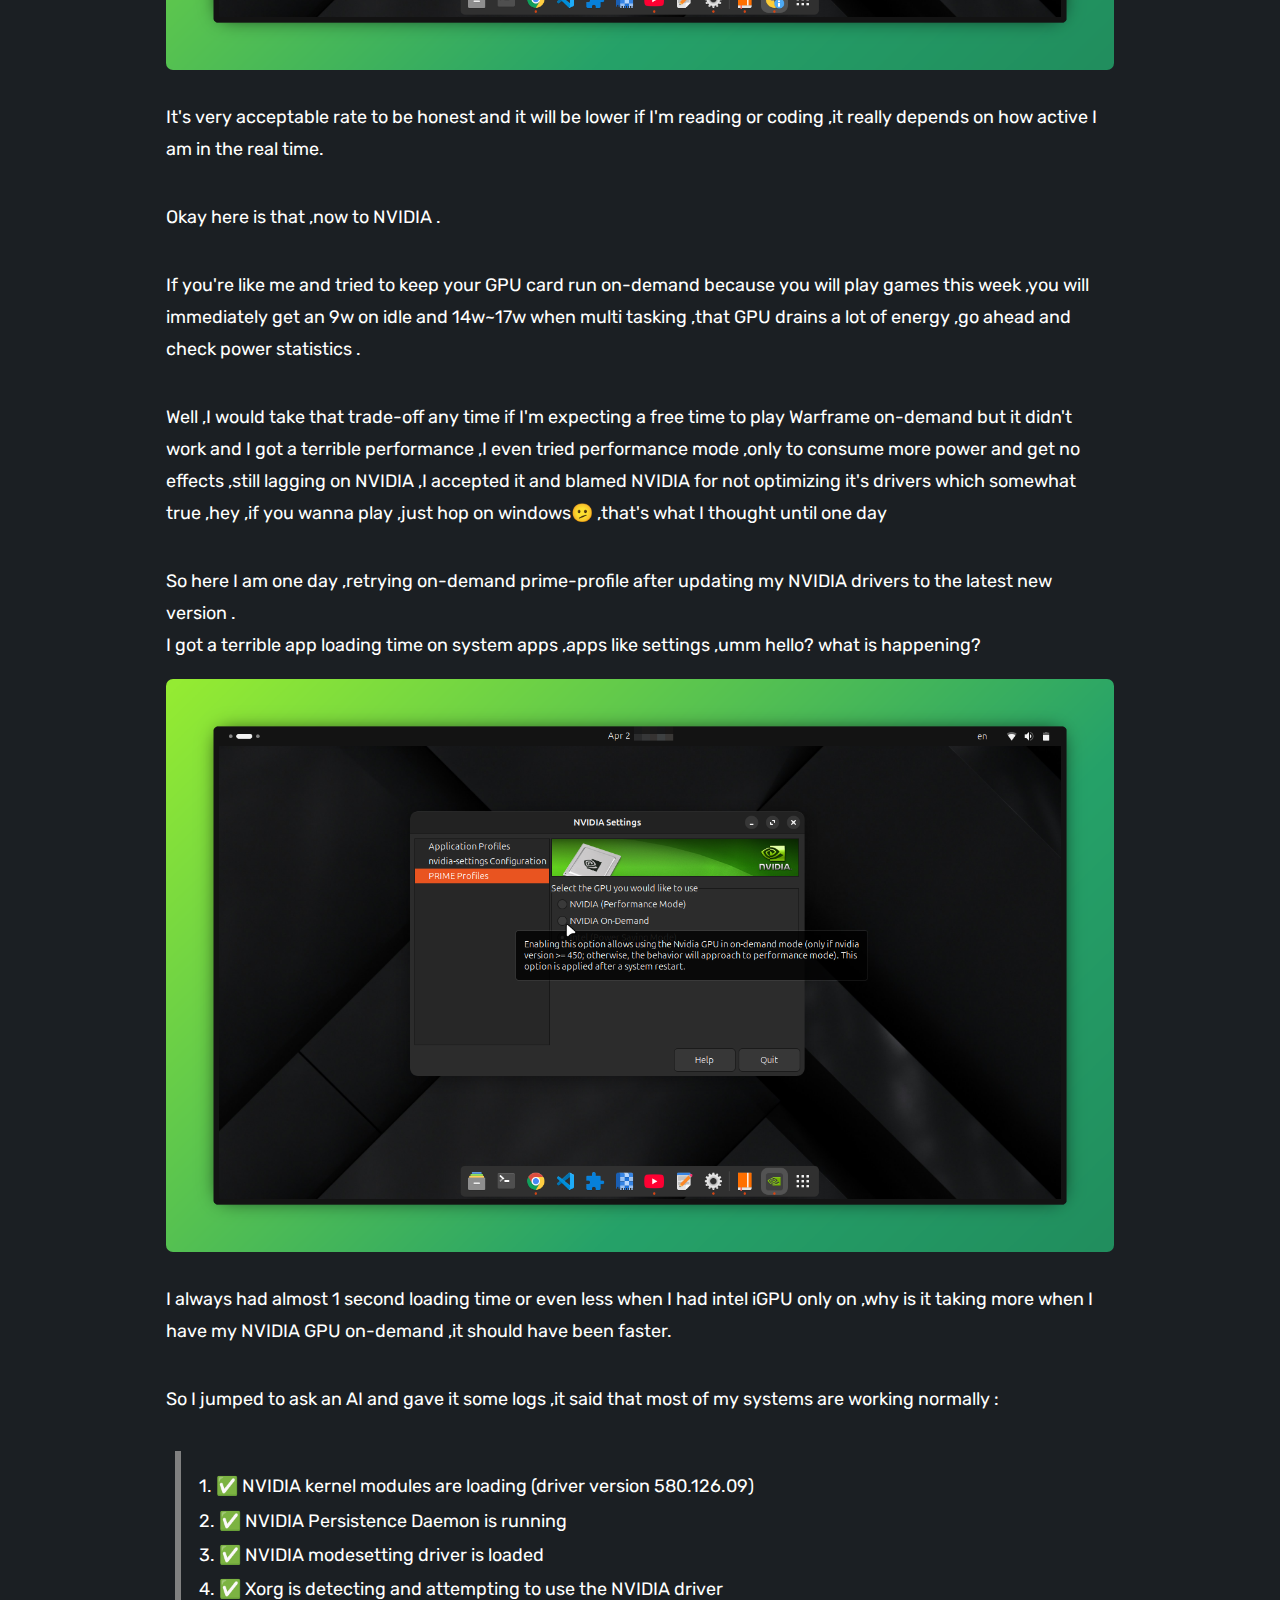
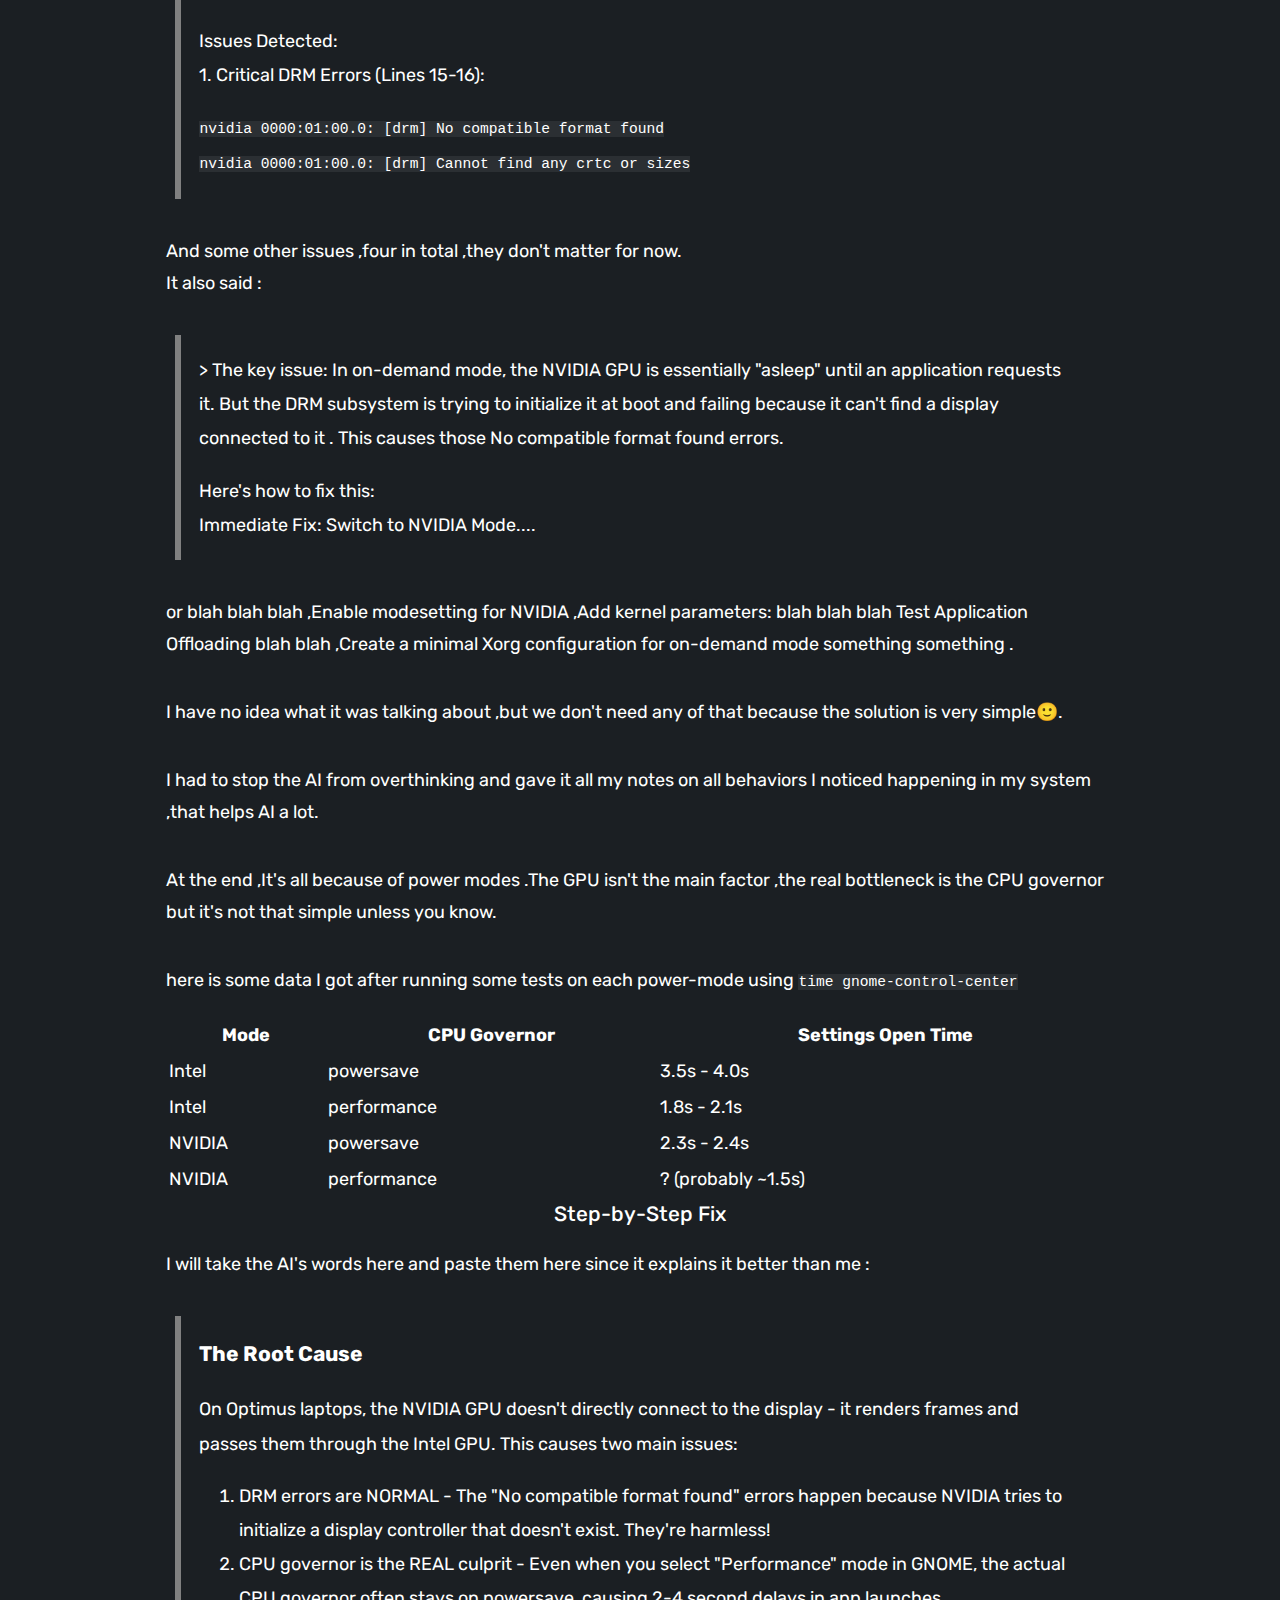
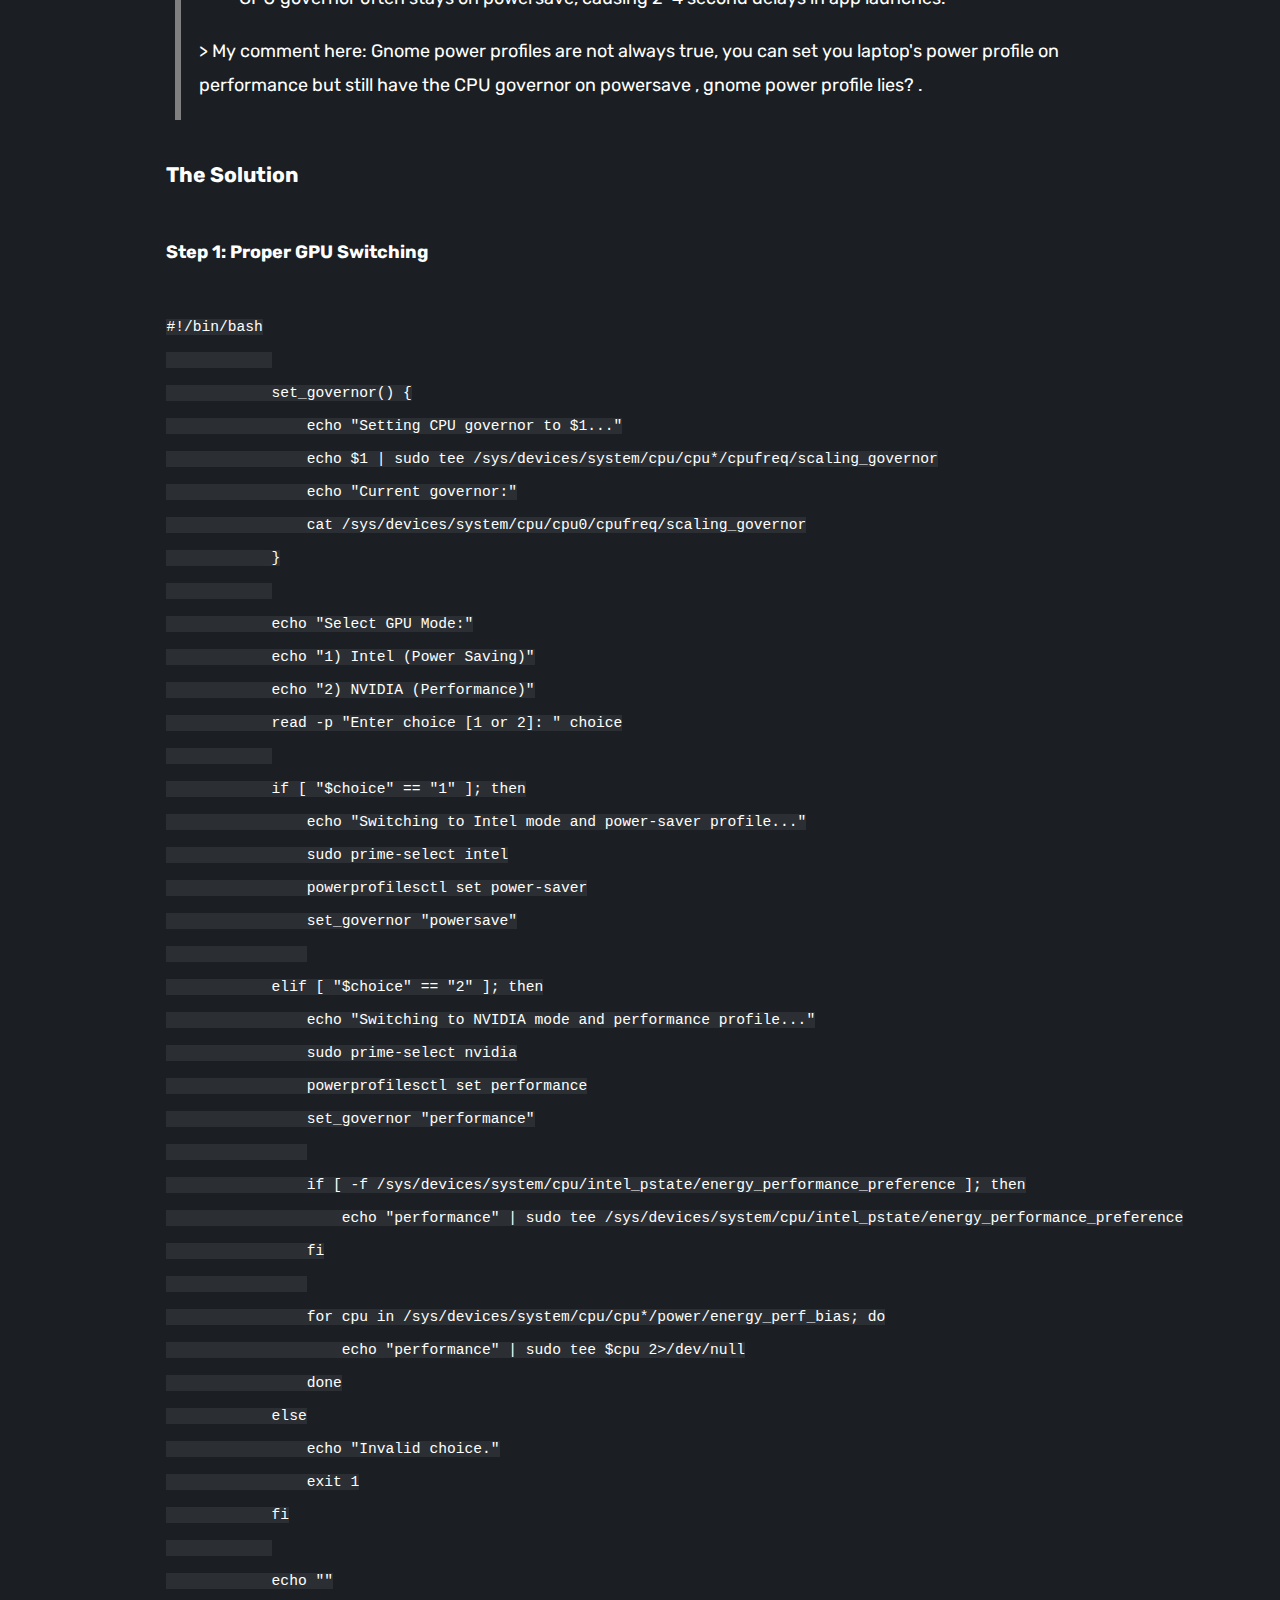
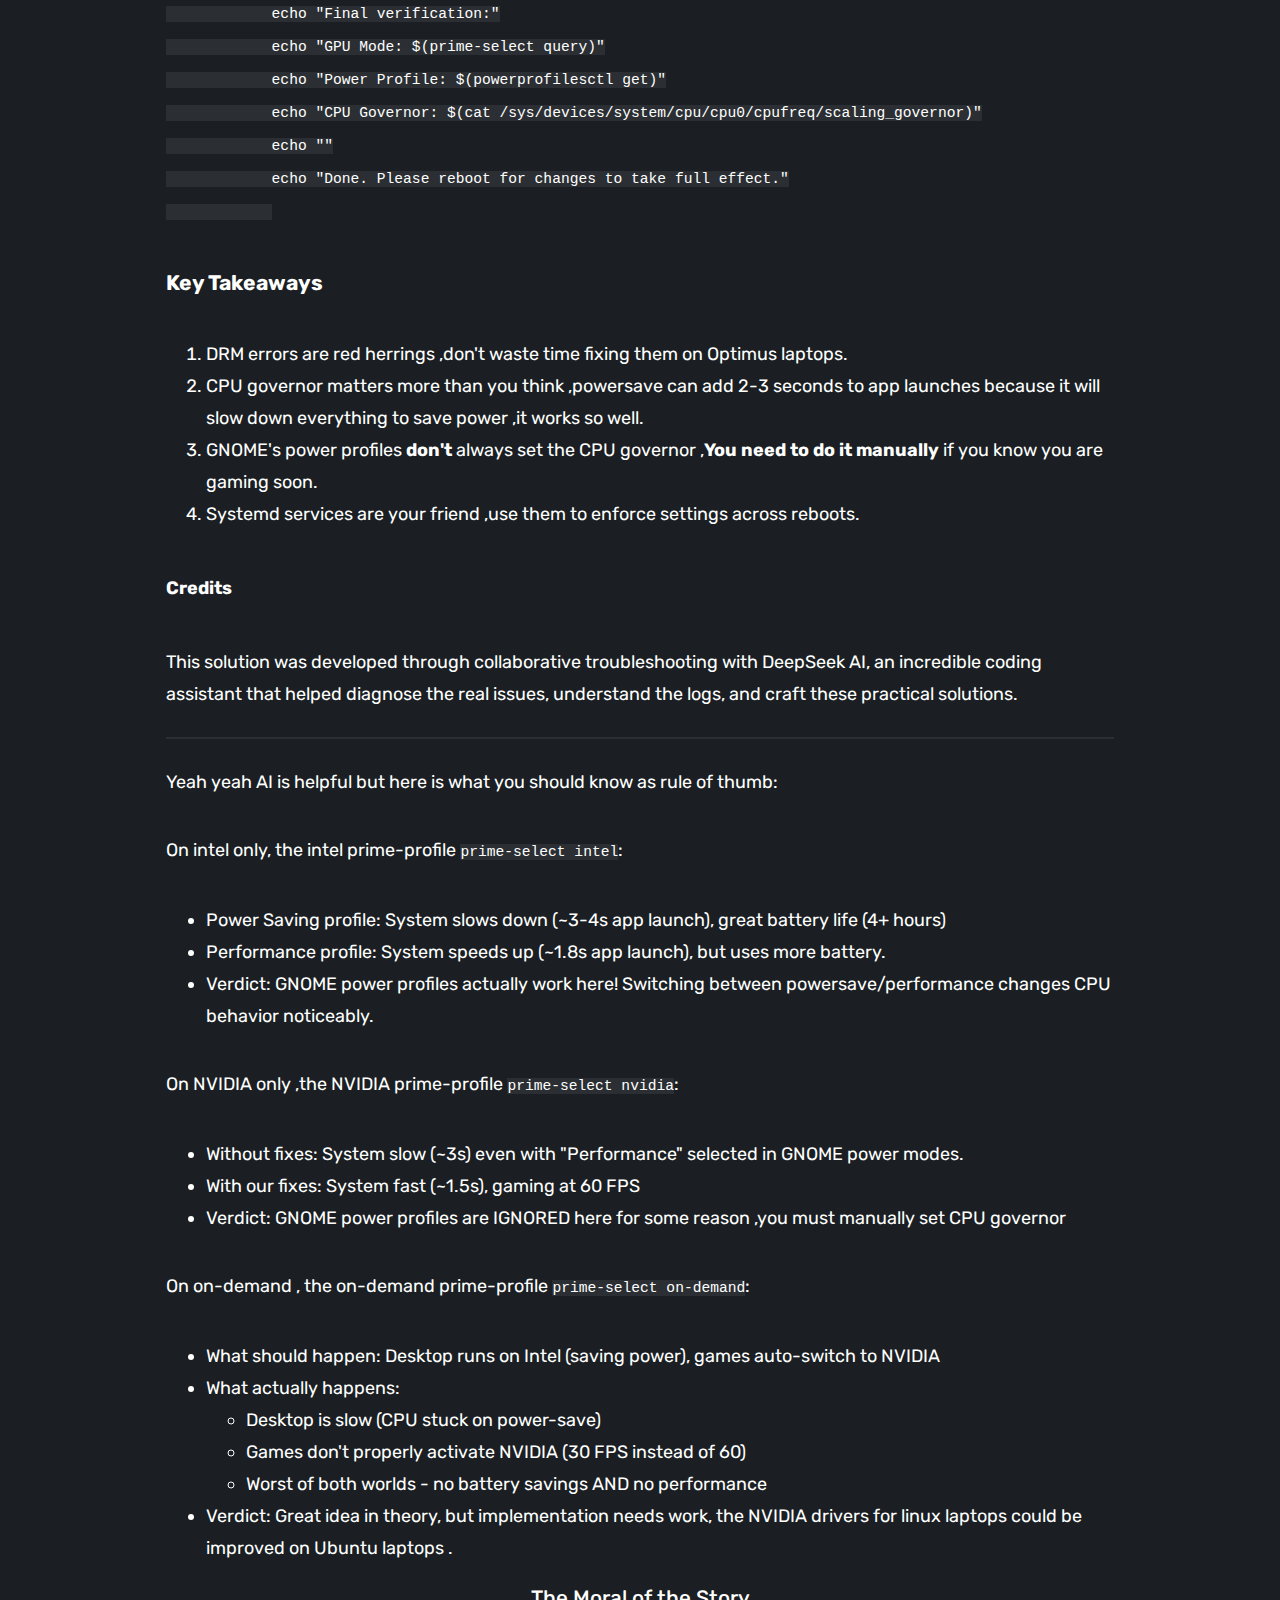
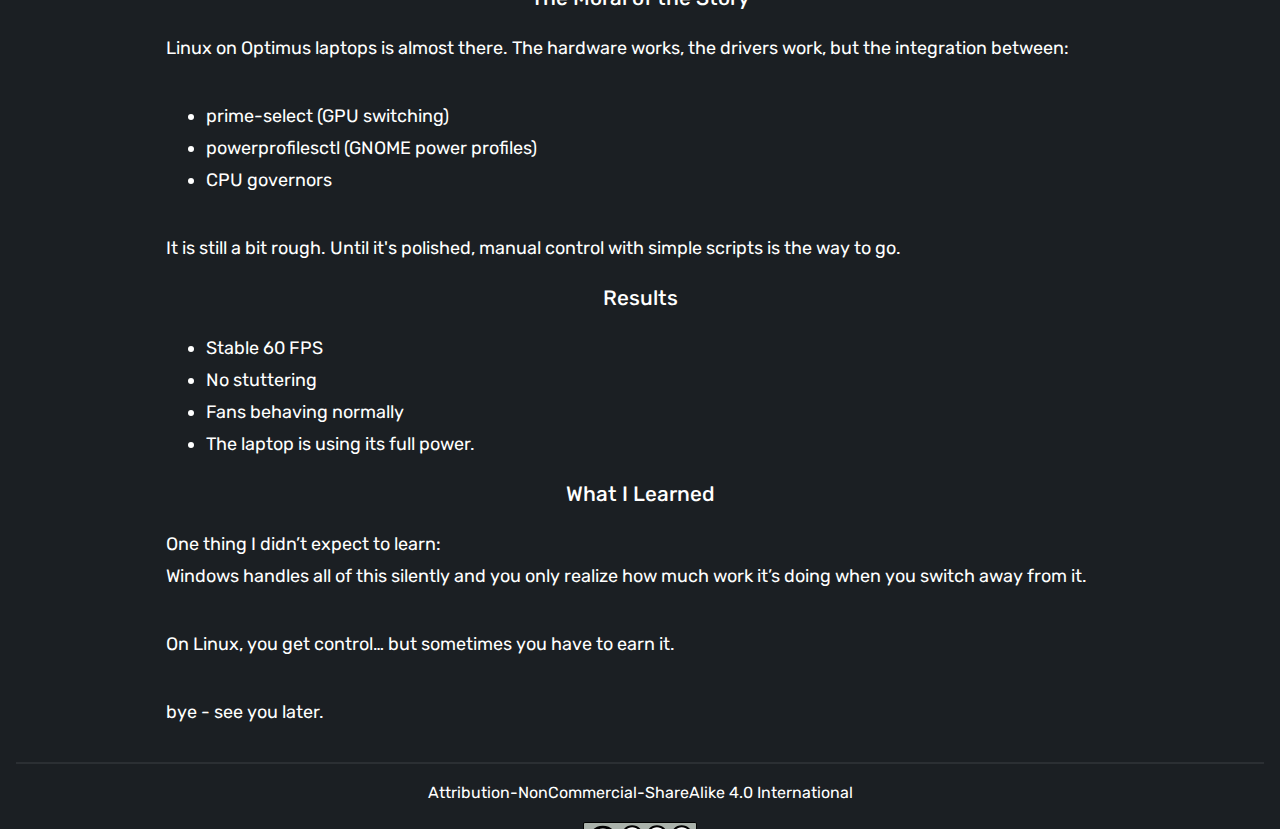
<file: blogs/Ubuntu-NVIDIA.html>
<!DOCTYPE html>
<html lang="en">

<head>
    <meta charset="UTF-8" name="type" />
    <meta name="viewport" content="width=device-width, initial-scale=1.0" />
    <!-- Primary Meta Tags -->
    <title>Ali's DevLog</title>
    <meta name="title" content="Ali's DevLog" />
    <meta name="theme-color" content="#6DB33F" />
    <meta name="description"
        content="A blog sharing my experiences in game development, web development, and a mix of random topics" />
    <link rel=" icon" href="../assets/images/site_images/icon.png" type="image/png" />
    <link rel="stylesheet" href="../assets/css/normalize-css/modern-normalize.css" />
    <link rel="stylesheet" href="../assets/css/page_styles.css" />
    <!-- Font -->
    <link rel="preconnect" href="https://fonts.googleapis.com" />
    <link rel="preconnect" href="https://fonts.gstatic.com" crossorigin />
    <link
        href="https://fonts.googleapis.com/css2?family=Rubik:ital,wght@0,300;0,400;0,500;0,600;0,700;0,800;0,900;1,300;1,400;1,500;1,600;1,700;1,800;1,900&display=swap"
        rel="stylesheet" />


    <meta property="og:title" content="Stable 60 FPS on Ubuntu (NVIDIA + Intel)">
    <meta property="og:description"
        content="Fix NVIDIA + Intel performance issues on Ubuntu and get smooth 60 FPS. Real fixes, no fluff.">
    <meta property="og:type" content="article">
    <meta property="og:url" content="https://alidevlog.pages.dev/blogs/Ubuntu&NVIDIA">
    <meta property="og:image"
        content="https://raw.githubusercontent.com/Ali-Al-Khuwaja/AliDevLog/main/assets/images/blogsBG/ubuntu-nvidia.png">
</head>

<body>
    <header>
        <nav>
            <div class="left-nav-side">
                <ul>
                    <li>
                        <a href="../index.html">
                            <img src="../assets/images/site_images/icon.png" alt="Ali's DevLog site logo"
                                class="logo" />
                        </a>
                    </li>
                    <li>
                        <a href="../index.html" class="minimal-anchors">Ali's DevLog</a>
                    </li>
                </ul>
            </div>
            <div class="right-nav-side">
                <ul>
                    <li>
                        <a href="../index.html" class="minimal-anchors ">Home</a>
                    </li>
                    <li>
                        <a href="../pages/about.html" class="minimal-anchors ">about</a>
                    </li>

                </ul>
            </div>
        </nav>
        <!-- THis part is for the introduction title -->
        <div class="blog-title-container">
            <h1 class="title">How I Finally Got Stable 60 FPS on Ubuntu laptop (NVIDIA + Intel)</h1>
            <h2 class="subTitle">Fixing low FPS, stuttering, and weird performance on Linux laptops</h2>
            <div class="blogPostWallpaper blog-bg blog-cover-img"
                style="background-image: url(../assets/images/blogsBG/ubuntu-nvidia.png);">
                <!-- <img src="../assets/Icons-and-backgrounds/gear.svg" alt="" class="fit-logo"> -->
            </div>
        </div>
    </header>
    <main>
        <article>
            <h1>How I Finally Got Stable 60 FPS on Ubuntu laptop (NVIDIA + Intel)</h1>

            <h2>Context</h2>
            <p>I’m running Ubuntu on an HP <strong>laptop</strong> with:</p>
            <ul>
                <li>Intel i5 (11th gen)</li>
                <li>NVIDIA MX350 (Optimus setup)</li>
            </ul>

            <p>I was using Steam with the latest Proton (10.0-4) to play Warframe (Gold-rated on ProtonDB), and CS2
                (native Linux).
            </p>

            <hr>

            <h2>The Problem</h2>
            <p>Playing games on an Ubuntu <strong>laptop</strong> was a horrible experience with an Nvidia GPU ,it was
                always
                mysterious and vague on why I had a terrible performance and inconsistent FPS problems .</p>

            <p>It wasn't like because Linux can't game like any one would've thought ,but because gaming on a Linux
                laptop is pain .
            </p>

            <p>I'm talking about having performance issues even on native Linux games which should not be possible
                unless if
                purposely slow down your laptop ,ahm ahm (yes it was that 🙄)</p>

            <p>I had CS2 and CSGO(in the past) which is a native game... and it was Lagging ,How ? How am I lagging? I
                even deleted
                proton to be sure .</p>

            <p>To be more clear ,most of the time I had my <strong>GPU usage on 100%</strong> but with an average of 27
                fps and a
                lot unbearable stuttering 🤨 ,the laptop's fan was not ramping up much ,it's didn't reach it's maximum
                speed ,I know
                what my laptop can &amp; can't do since I used to play on windows before ,I should get a consistent 60
                FPS on
                certain graphical settings on both Warframe and CSGO ,well now it's CS2.</p>

            <h2>What I Tried (and failed)</h2>
            <p>I tried everything an average person would try:</p>
            <ul>
                <li>I tired rebooting</li>
                <li>Not rebooting😆 (you should rebooting after switching prime-profiles)</li>
                <li>Switching between Wayland from X11</li>
                <li>Reinstalling NVIDIA drivers</li>
                <li>Switching distros</li>
                <li>Launching games with terminal commands to use specify use of the discrete card (NVIDIA)</li>
                <li>Changing some settings in the NVIDIA X server settings</li>
            </ul>

            <p>I still had my game stuttering and low FPS ,hmm</p>

            <h2>The Breakthrough &amp; a small talk on power consumption</h2>
            <p>The issue wasn't really in the GPU ,the real bottleneck was the CPU governor ,let me explain how I got
                there .</p>

            <p>Us laptop users care about the battery life and want to extend it much as possible.</p>

            <p>Those who have dual graphics cards with an Optimus setup , iGPU + GPU (NVIDIA in my case) ,so ,I do turn
                off my
                NVIDIA card when I don't want to play any games ,using <code>sudo prime-select intel</code> .</p>

            <p>And because intel drivers are great on linux ,I go on my daily life with the iGPU on wayland because it
                works fine.
            </p>

            <p>Running the iGPU only has great benefits ,I get an average power consumption of 6W on idle and 10w~12w
                when multi
                tasking ,here I'm consuming 8.9w while having youtube running and other 9 chrome tabs open</p>

            <img src="../assets/images/blogsBG/power-consumption.png" alt="power consumption rate">

            <p>It's very acceptable rate to be honest and it will be lower if I'm reading or coding ,it really depends
                on how active
                I am in the real time.</p>

            <p>Okay here is that ,now to NVIDIA .</p>

            <p>If you're like me and tried to keep your GPU card run on-demand because you will play games this week
                ,you will
                immediately get an 9w on idle and 14w~17w when multi tasking ,that GPU drains a lot of energy ,go ahead
                and check
                power statistics .</p>

            <p>Well ,I would take that trade-off any time if I'm expecting a free time to play Warframe on-demand but it
                didn't work
                and I got a terrible performance ,I even tried performance mode ,only to consume more power and get no
                effects
                ,still lagging on NVIDIA ,I accepted it and blamed NVIDIA for not optimizing it's drivers which somewhat
                true ,hey
                ,if you wanna play ,just hop on windows🫤 ,that's what I thought until one day</p>

            <p>So here I am one day ,retrying on-demand prime-profile after updating my NVIDIA drivers to the latest new
                version
                .<br>
                I got a terrible app loading time on system apps ,apps like settings ,umm hello? what is happening?</p>
            <img src="../assets/images/blogsBG/on-demand.png" alt="on-demand mode on nvidia">

            <p>I always had almost 1 second loading time or even less when I had intel iGPU only on ,why is it taking
                more when I
                have my NVIDIA GPU on-demand ,it should have been faster.</p>

            <p>So I jumped to ask an AI and gave it some logs ,it said that most of my systems are working normally :
            </p>

            <blockquote>
                <p>1. ✅ NVIDIA kernel modules are loading (driver version 580.126.09)<br>
                    2. ✅ NVIDIA Persistence Daemon is running<br>
                    3. ✅ NVIDIA modesetting driver is loaded<br>
                    4. ✅ Xorg is detecting and attempting to use the NVIDIA driver</p>

                <p>Issues Detected:<br>
                    1. Critical DRM Errors (Lines 15-16):</p>

                <pre><code>nvidia 0000:01:00.0: [drm] No compatible format found
nvidia 0000:01:00.0: [drm] Cannot find any crtc or sizes</code></pre>
            </blockquote>

            <p>And some other issues ,four in total ,they don't matter for now.<br>
                It also said :</p>

            <blockquote>
                <p>&gt; The key issue: In on-demand mode, the NVIDIA GPU is essentially "asleep" until an application
                    requests it.
                    But the DRM subsystem is trying to initialize it at boot and failing because it can't find a display
                    connected
                    to it . This causes those No compatible format found errors.</p>

                <p>Here's how to fix this:<br>
                    Immediate Fix: Switch to NVIDIA Mode....</p>
            </blockquote>

            <p>or blah blah blah ,Enable modesetting for NVIDIA ,Add kernel parameters: blah blah blah Test Application
                Offloading
                blah blah ,Create a minimal Xorg configuration for on-demand mode something something .</p>

            <p>I have no idea what it was talking about ,but we don't need any of that because the solution is very
                simple🙂.</p>

            <p>I had to stop the AI from overthinking and gave it all my notes on all behaviors I noticed happening in
                my system
                ,that helps AI a lot.</p>

            <p>At the end ,It's all because of power modes .The GPU isn't the main factor ,the real bottleneck is the
                CPU governor
                but it's not that simple unless you know.</p>

            <p>here is some data I got after running some tests on each power-mode using
                <code>time gnome-control-center</code>
            </p>

            <table>
                <thead>
                    <tr>
                        <th>Mode</th>
                        <th>CPU Governor</th>
                        <th>Settings Open Time</th>
                    </tr>
                </thead>
                <tbody>
                    <tr>
                        <td>Intel</td>
                        <td>powersave</td>
                        <td>3.5s - 4.0s</td>
                    </tr>
                    <tr>
                        <td>Intel</td>
                        <td>performance</td>
                        <td>1.8s - 2.1s</td>
                    </tr>
                    <tr>
                        <td>NVIDIA</td>
                        <td>powersave</td>
                        <td>2.3s - 2.4s</td>
                    </tr>
                    <tr>
                        <td>NVIDIA</td>
                        <td>performance</td>
                        <td>? (probably ~1.5s)</td>
                    </tr>
                </tbody>
            </table>

            <h2>Step-by-Step Fix</h2>
            <p>I will take the AI's words here and paste them here since it explains it better than me :</p>

            <blockquote>
                <h3>The Root Cause</h3>
                <p>On Optimus laptops, the NVIDIA GPU doesn't directly connect to the display - it renders frames and
                    passes them
                    through the Intel GPU. This causes two main issues:</p>

                <ol>
                    <li>DRM errors are NORMAL - The "No compatible format found" errors happen because NVIDIA tries to
                        initialize a
                        display controller that doesn't exist. They're harmless!</li>
                    <li>CPU governor is the REAL culprit - Even when you select "Performance" mode in GNOME, the actual
                        CPU governor
                        often stays on powersave, causing 2-4 second delays in app launches.</li>
                </ol>

                <p>&gt; My comment here: Gnome power profiles are not always true, you can set you laptop's power
                    profile on
                    performance but still have the CPU governor on powersave , gnome power profile lies? .</p>
            </blockquote>

            <h3>The Solution</h3>

            <h4>Step 1: Proper GPU Switching</h4>
            <pre><code>#!/bin/bash
            
            set_governor() {
                echo "Setting CPU governor to $1..."
                echo $1 | sudo tee /sys/devices/system/cpu/cpu*/cpufreq/scaling_governor
                echo "Current governor:"
                cat /sys/devices/system/cpu/cpu0/cpufreq/scaling_governor
            }
            
            echo "Select GPU Mode:"
            echo "1) Intel (Power Saving)"
            echo "2) NVIDIA (Performance)"
            read -p "Enter choice [1 or 2]: " choice
            
            if [ "$choice" == "1" ]; then
                echo "Switching to Intel mode and power-saver profile..."
                sudo prime-select intel
                powerprofilesctl set power-saver
                set_governor "powersave"
                
            elif [ "$choice" == "2" ]; then
                echo "Switching to NVIDIA mode and performance profile..."
                sudo prime-select nvidia
                powerprofilesctl set performance
                set_governor "performance"
                
                if [ -f /sys/devices/system/cpu/intel_pstate/energy_performance_preference ]; then
                    echo "performance" | sudo tee /sys/devices/system/cpu/intel_pstate/energy_performance_preference
                fi
                
                for cpu in /sys/devices/system/cpu/cpu*/power/energy_perf_bias; do
                    echo "performance" | sudo tee $cpu 2>/dev/null
                done
            else
                echo "Invalid choice."
                exit 1
            fi
            
            echo ""
            echo "Final verification:"
            echo "GPU Mode: $(prime-select query)"
            echo "Power Profile: $(powerprofilesctl get)"
            echo "CPU Governor: $(cat /sys/devices/system/cpu/cpu0/cpufreq/scaling_governor)"
            echo ""
            echo "Done. Please reboot for changes to take full effect."
            </code></pre>

            <h3>Key Takeaways</h3>
            <ol>
                <li>DRM errors are red herrings ,don't waste time fixing them on Optimus laptops.</li>
                <li>CPU governor matters more than you think ,powersave can add 2-3 seconds to app launches because it
                    will slow
                    down everything to save power ,it works so well.</li>
                <li>GNOME's power profiles <strong>don't</strong> always set the CPU governor ,<strong>You need to do it
                        manually</strong> if you know you are gaming soon.</li>
                <li>Systemd services are your friend ,use them to enforce settings across reboots.</li>
            </ol>

            <h4>Credits</h4>
            <p>This solution was developed through collaborative troubleshooting with DeepSeek AI, an incredible coding
                assistant
                that helped diagnose the real issues, understand the logs, and craft these practical solutions.</p>

            <hr>

            <p>Yeah yeah AI is helpful but here is what you should know as rule of thumb:</p>

            <p>On intel only, the intel prime-profile <code>prime-select intel</code>:</p>
            <ul>
                <li>Power Saving profile: System slows down (~3-4s app launch), great battery life (4+ hours)</li>
                <li>Performance profile: System speeds up (~1.8s app launch), but uses more battery.</li>
                <li>Verdict: GNOME power profiles actually work here! Switching between powersave/performance changes
                    CPU behavior
                    noticeably.</li>
            </ul>

            <p>On NVIDIA only ,the NVIDIA prime-profile <code>prime-select nvidia</code>:</p>
            <ul>
                <li>Without fixes: System slow (~3s) even with "Performance" selected in GNOME power modes.</li>
                <li>With our fixes: System fast (~1.5s), gaming at 60 FPS</li>
                <li>Verdict: GNOME power profiles are IGNORED here for some reason ,you must manually set CPU governor
                </li>
            </ul>

            <p>On on-demand , the on-demand prime-profile <code>prime-select on-demand</code>:</p>
            <ul>
                <li>What should happen: Desktop runs on Intel (saving power), games auto-switch to NVIDIA</li>
                <li>What actually happens:
                    <ul>
                        <li>Desktop is slow (CPU stuck on power-save)</li>
                        <li>Games don't properly activate NVIDIA (30 FPS instead of 60)</li>
                        <li>Worst of both worlds - no battery savings AND no performance</li>
                    </ul>
                </li>
                <li>Verdict: Great idea in theory, but implementation needs work, the NVIDIA drivers for linux laptops
                    could be
                    improved on Ubuntu laptops .</li>
            </ul>

            <h2>The Moral of the Story</h2>
            <p>Linux on Optimus laptops is almost there. The hardware works, the drivers work, but the integration
                between:</p>
            <ul>
                <li>prime-select (GPU switching)</li>
                <li>powerprofilesctl (GNOME power profiles)</li>
                <li>CPU governors</li>
            </ul>
            <p>It is still a bit rough. Until it's polished, manual control with simple scripts is the way to go.</p>

            <h2>Results</h2>
            <ul>
                <li>Stable 60 FPS</li>
                <li>No stuttering</li>
                <li>Fans behaving normally</li>
                <li>The laptop is using its full power.</li>
            </ul>

            <h2>What I Learned</h2>
            <p>One thing I didn’t expect to learn:<br>
                Windows handles all of this silently and you only realize how much work it’s doing when you switch away
                from it.</p>

            <p>On Linux, you get control… but sometimes you have to earn it.</p>

            <p>bye - see you later.</p>
            <script src="https://giscus.app/client.js" data-repo="Ali-Al-Khuwaja/AliDevLog" data-repo-id="R_kgDON2vgDA"
                data-category="General" data-category-id="DIC_kwDON2vgDM4ComHp" data-mapping="pathname" data-strict="0"
                data-reactions-enabled="1" data-emit-metadata="0" data-input-position="bottom" data-theme="dark"
                data-lang="en" crossorigin="anonymous" async>
                </script>
        </article>

    </main>
    <footer>

        <hr />
        <div class="legalStuff">
            <p>
                Attribution-NonCommercial-ShareAlike 4.0 International
            </p>
            <div>
                <a href="https://creativecommons.org/licenses/by-nc-sa/4.0/deed.en"><img
                        src="../assets/images/site_images/by-nc-sa.svg"
                        alt="Creative Commons Attribution-NonCommercial-ShareAlike 4.0 International License logo" /></a>
            </div>
        </div>
    </footer>
    <!-- Cloudflare Web Analytics -->
    <script defer src='https://static.cloudflareinsights.com/beacon.min.js'
        data-cf-beacon='{"token": "11ffea77b5d6463b91d93d06bc02c664"}'></script><!-- End Cloudflare Web Analytics -->
</body>

</html>
</file>
<file: assets/css/page_styles.css>
:root {
    --white-text: #ffffff;
    --bg-black: #1b1f23;
    --black-line: #2b2f33;
    --card-bg: #23282b;
    --green: #6DB33F;
    color: var(--white-text);
    background-color: var(--bg-black);
    font-family: "Rubik", sans-serif, system-ui;
}

/* custom scroll bar css */
::-webkit-scrollbar {
    width: 10px;
}

::-webkit-scrollbar-track {
    background: var(--black-line);
    -webkit-border-radius: 5px;
    border-radius: 5px;
}

::-webkit-scrollbar-thumb {
    -webkit-border-radius: 5px;
    border-radius: 5px;
    background-color: rgb(100, 100, 100);
}

/* page title text */
h1 {
    font-weight: 700;
}

h2 {
    font-weight: 450;
    margin: 0;
    font-size: 1.3rem;
    text-align: center;
}


.welcome-title {
    display: flex;
    flex-direction: column;
    justify-content: center;
    align-items: center;
    width: fill;
    height: fit-content;
    gap: 20px;
    margin: 6rem;
    margin-top: 100px;
    margin-bottom: 32px;
    padding-top: 48px;
    padding-bottom: 48px;
    border-radius: 13px;
    background-image: linear-gradient(120deg,
            hsl(88deg 86% 57%) 0%,
            hsl(93deg 71% 56%) 14%,
            hsl(99deg 57% 54%) 29%,
            hsl(110deg 43% 52%) 45%,
            hsl(131deg 39% 46%) 64%,
            hsl(157deg 69% 32%) 100%);
}

.welcome-title>h1 {
    font-size: 3.5rem;
    margin-bottom: 0;
    width: 80%;
    text-align: center;
    margin-top: 0;
}

.welcome-title>h2 {
    width: 90%;
}

/* button styling */

.greenButton {
    background-color: var(--green) !important;
    border-radius: 5px !important;
    padding: 5px 10px 5px 10px !important;
    box-sizing: border-box !important;
    color: var(--card-bg) !important;
    border-style: none;
}

/* navigation bar css */
.logo {
    height: auto;
    width: 2.5rem;
    padding-top: 15px;
    padding-bottom: 10px;
}

nav {
    display: flex;
    justify-content: space-between;
    align-items: center;
    padding-left: 6rem;
    padding-right: 6rem;
    border-bottom: 0.5px solid var(--black-line);
    position: fixed;
    top: 0;
    z-index: 2;
    width: 100%;
    background-color: var(--bg-black);
    box-sizing: border-box;
    overflow: visible;
}

nav>div>ul {
    display: flex;
    justify-content: center;
    align-items: center;
    gap: 1rem;
    text-decoration: none;
    list-style-type: none;
    margin: 0;
    padding: 0;
    font-weight: 500;
}

.minimal-anchors {
    text-decoration: none;
    margin: 0%;
    padding: 0%;
    color: var(--white-text);
}

@media only screen and (max-width: 600px) {
    nav {
        padding-left: 15px !important;
        padding-right: 15px !important;
    }

    .welcome-title {
        margin: 35px;
        margin-top: 100px;
        margin-left: 16px;
        margin-right: 16px;
        padding-right: 16px;
        padding-left: 16px;
    }

    .welcome-title>h1 {
        font-size: 1.9em !important;
        width: 100%;
    }

    .welcome-title>h2 {
        font-size: 1rem;
    }

    h1 {
        font-size: 1.6rem !important;
    }

    .text-content {
        margin-left: 16px !important;
        margin-right: 16px !important;
    }

    .narrowTextBox {
        width: 100% !important;
    }

    .flexDiv {
        justify-content: center !important;
    }

    nav {
        font-size: medium !important;
    }

    nav>div>ul{
        display: flex;
        justify-content: center;
        align-items: center;
        gap: 0.5rem;
        text-decoration: none;
        list-style-type: none;
        margin: 0;
        padding: 0;
        font-weight: 500;
    }

    .title {
        font-weight: 800;
        font-size: 2.7rem !important;
        margin-bottom: 0.9rem !important;
        margin-top: 0.9rem !important;
        text-align: center;
    }


    article {
        margin-left: 16px !important;
        margin-right: 16px !important;
    }

}

#FAQ {
    margin-top: 100px;
}

@media only screen and (max-width: 900px) {

    .welcome-title>h1 {
        font-size: 2.3rem !important;
    }

    .blogPostCard {
        flex-direction: column;
        gap: 0 !important;
    }

    .blogTitle {
        width: 100% !important;
    }

    .blogPostBackground {
        display: flex;
        align-self: center;
        width: fill;
        height: 250px !important;
    }

    .blogThumbnail {
        height: auto !important;
        width: 100% !important;
        border-radius: 13px;
        object-fit: fill;
    }
}

.blogPostCard {
    display: flex;
    justify-content: space-between;
    gap: 32px;
}

.blogPostBackground {
    display: flex;
    align-self: center;
}

.blogTitle {
    width: 75%;
}

.blog-posts {
    display: flex;
    gap: 10px;
}

.blogThumbnail {
    height: 200px;
    width: 400px;
    border-radius: 13px;
}

.fit-logo {
    position: relative;
    height: auto;
    width: 50px;
    z-index: 1;
}

/* FAQ section vitals css selectors*/
.text-content {
    display: flex;
    flex-direction: column;
    justify-content: center;
    align-content: center;
    margin-left: 6rem;
    margin-right: 6rem;
    line-height: 2rem;
}

.accordion {
    border-radius: 13px;
    border: 2px solid var(--black-line);
    background-color: var(--card-bg);
    padding: 1rem;
    box-sizing: border-box;
    box-shadow: 0px 0px 6.7px rgba(0, 0, 0, 0.081),
        0px 0px 22.3px rgba(0, 0, 0, 0.119), 0px 0px 100px rgba(0, 0, 0, 0.2);
    margin-top: 1rem;
    cursor: pointer;
}

.center {
    text-align: center;
}

.flexDiv {
    display: flex;
    justify-content: space-between;
}

.narrowTextBox {
    width: 50%;
    text-align: start;
    text-wrap: wrap;
}

/* footer */
.legalStuff {
    display: flex;
    flex-direction: column;
    justify-content: center;
    align-items: center;
    gap: 1rem;
    margin-top: 1rem;
    text-align: center;
}

.legalStuff>p {
    margin: 0;
    font-weight: 400;
    line-height: 1.6;
}

.legalStuff>div>a>img {
    height: 40px;
    width: auto;
}

.legalStuff>div {
    display: flex;
    flex-direction: row;
    justify-content: center;
    align-items: center;
    gap: 1rem;
}

footer {
    margin: 1rem;
    text-align: center;
}

/* blog post */
iframe {
    border-radius: 5px;
}

article {
    display: flex;
    flex-direction: column;
    justify-content: center;
    align-content: center;
    margin-left: 13%;
    margin-right: 13%;
    line-height: 2rem;
    text-wrap: wrap;
    font-size: large;
}

article>img {
    border-radius: 7px;
    margin-bottom: 13px;
}

.title {
    font-weight: 800;
    font-size: 3.5rem;
    margin-bottom: 0.9rem !important;
    margin-top: 0.9rem !important;
    text-align: center;
    text-wrap: balance;
    /* hmm normalize.css is pressing my buttons */
}

.subTitle {
    font-weight: 400;
    font-size: 1.3rem;
    margin-top: 0.75rem !important;
    text-align: center;
    width: 90%;
    margin-bottom: 24px;
}

/* Blog selectors */
.blog-title-container {
    display: flex;
    flex-direction: column;
    justify-content: center;
    align-items: center;
    margin-top: 85px;
}

.blogPostWallpaper {
    display: flex;
    justify-content: center;
    align-items: center;
    width: 90%;
    height: 500px;
    border-radius: 20px;
}

.blog-cover-img {
    background-size: cover;
    background-position: center center;
}


video {
    border-radius: 10px;
}

.alert {
    display: block;
    border: 2px solid #c2b500;
    border-radius: 13px;
    background-color: #23211b;
    color: #c2b500;
    padding: 1rem;
}

code {
    background-color: var(--black-line);
    font-family: monospace;
}

a {
    color: var(--green);
}

.limit-width {
    width: 100%;
    text-wrap: wrap;
    overflow: auto;
}

.code {
    overflow: auto;
}

hr {
    width: 100%;
    border: 0.5px solid var(--black-line);
}

blockquote {
    padding-left: 1em;
    margin-left: 0.5em;
    line-height: 1.9em;
    border-left: 6px solid gray;
}
</file>
